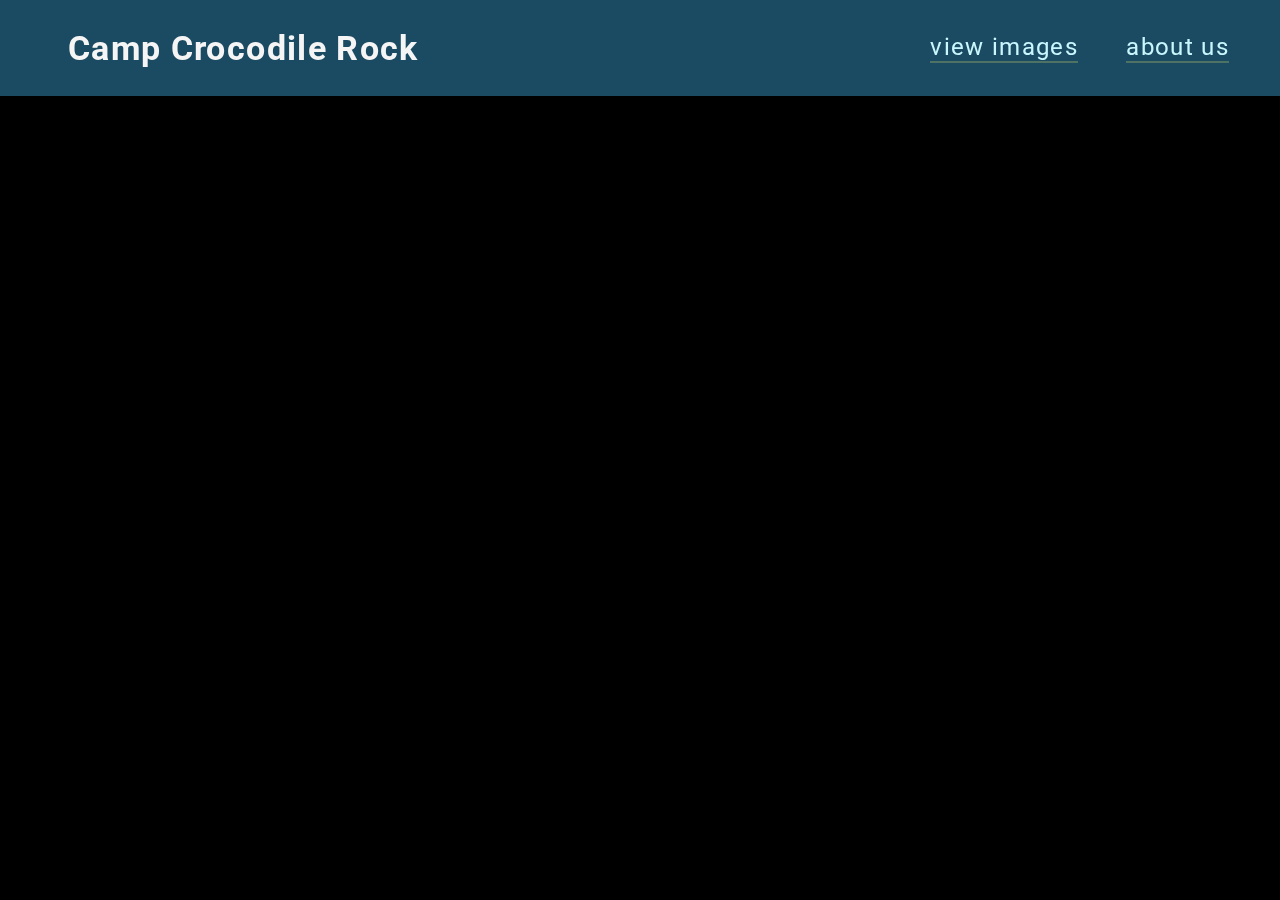
<file: index.html>
<!DOCTYPE html>
<html lang="en">
    <head>
        <meta charset="UTF-8" />
        <meta http-equiv="X-UA-Compatible" content="IE=edge" />
        <meta name="viewport" content="width=device-width, initial-scale=1.0" />
        <link rel="stylesheet" href="styles.css" />
        <link rel="preconnect" href="https://fonts.gstatic.com" />
        <link
            href="https://fonts.googleapis.com/css2?family=Roboto:wght@400;700&display=swap"
            rel="stylesheet"
        />
        <link rel="preconnect" href="https://fonts.gstatic.com" />

        <link
            href="https://fonts.googleapis.com/css2?family=Gochi+Hand&display=swap"
            rel="stylesheet"
        />
        <link
            rel="stylesheet"
            href="https://use.fontawesome.com/releases/v5.0.7/css/all.css"
        />

        <title>Crocodile rock</title>
    </head>
    <body>
        <!-- <header>
            <div class="header-wrap">
                <h1><span class="red">Camp</span> Crocodile Rock</h1>
                <ul class="index-header">
                    <li class="link-underline view-images">
                        <a href="pages/gallery.html">view images</a>
                    </li>
                    <li class="link-underline about">
                        <a class="home" href="pages/about.html">about us</a>
                    </li>
                    <li class="link-underline game">
                        <a class="home game" href="pages/game.html">game</a>
                    </li>
                </ul>
            </div>
        </header> -->
        <div class="container">
            <nav>
                <h1 class="nav__title">
                    <span class="red">Camp</span> Crocodile Rock
                </h1>
                <button class="hamburger" id="hamburger">
                    <i class="fas fa-bars"></i>
                </button>
                <ul class="nav__ul" id="nav__ul">
                    <li class="link-underline view-images">
                        <a class="yellow" href="pages/gallery.html"
                            >view images</a
                        >
                    </li>
                    <li class="link-underline about">
                        <a class="home" href="pages/about.html">about us</a>
                    </li>
                    <li class="link-underline game">
                        <a class="home game" href="pages/game.html">game</a>
                    </li>
                </ul>
            </nav>
        </div>

        <!-- SLIDE SHOW -->
        <section class="landing-page">
            <div id="darken"></div>
            <ul class="cb-slideshow">
                <!-- img 1 -->
                <li>
                    <span><img src="images/slideshow/croc.jpg" /></span>
                </li>

                <!-- img 2 -->
                <li>
                    <span
                        ><img src="images/slideshow/fishing-sunset.jpeg"
                    /></span>
                </li>

                <!-- img 3 -->
                <li>
                    <span><img src="images/slideshow/mountain.jpg" /></span>
                </li>

                <!-- img 4 -->
                <li>
                    <span
                        ><img
                            src="images/slideshow/ethan-pete-backyard-sunset.jpg"
                    /></span>
                </li>

                <!-- img 5-->
                <li>
                    <span
                        ><img src="images/slideshow/blueberries-closeup.jpg"
                    /></span>
                </li>

                <!-- img 6 -->
                <li>
                    <span><img src="images/slideshow/IMG_2221.JPG" /></span>
                </li>

                <!--<li>
                <span><img src="images/slideshow/settlersCatan.jpg"></span>
            </li> -->

                <!-- <li>
                <span><img src="images/slideshow/campsite.jpg"></span>
            </li> -->
            </ul>
        </section>
        <script src="navbar.js"></script>
    </body>
</html>
</file>
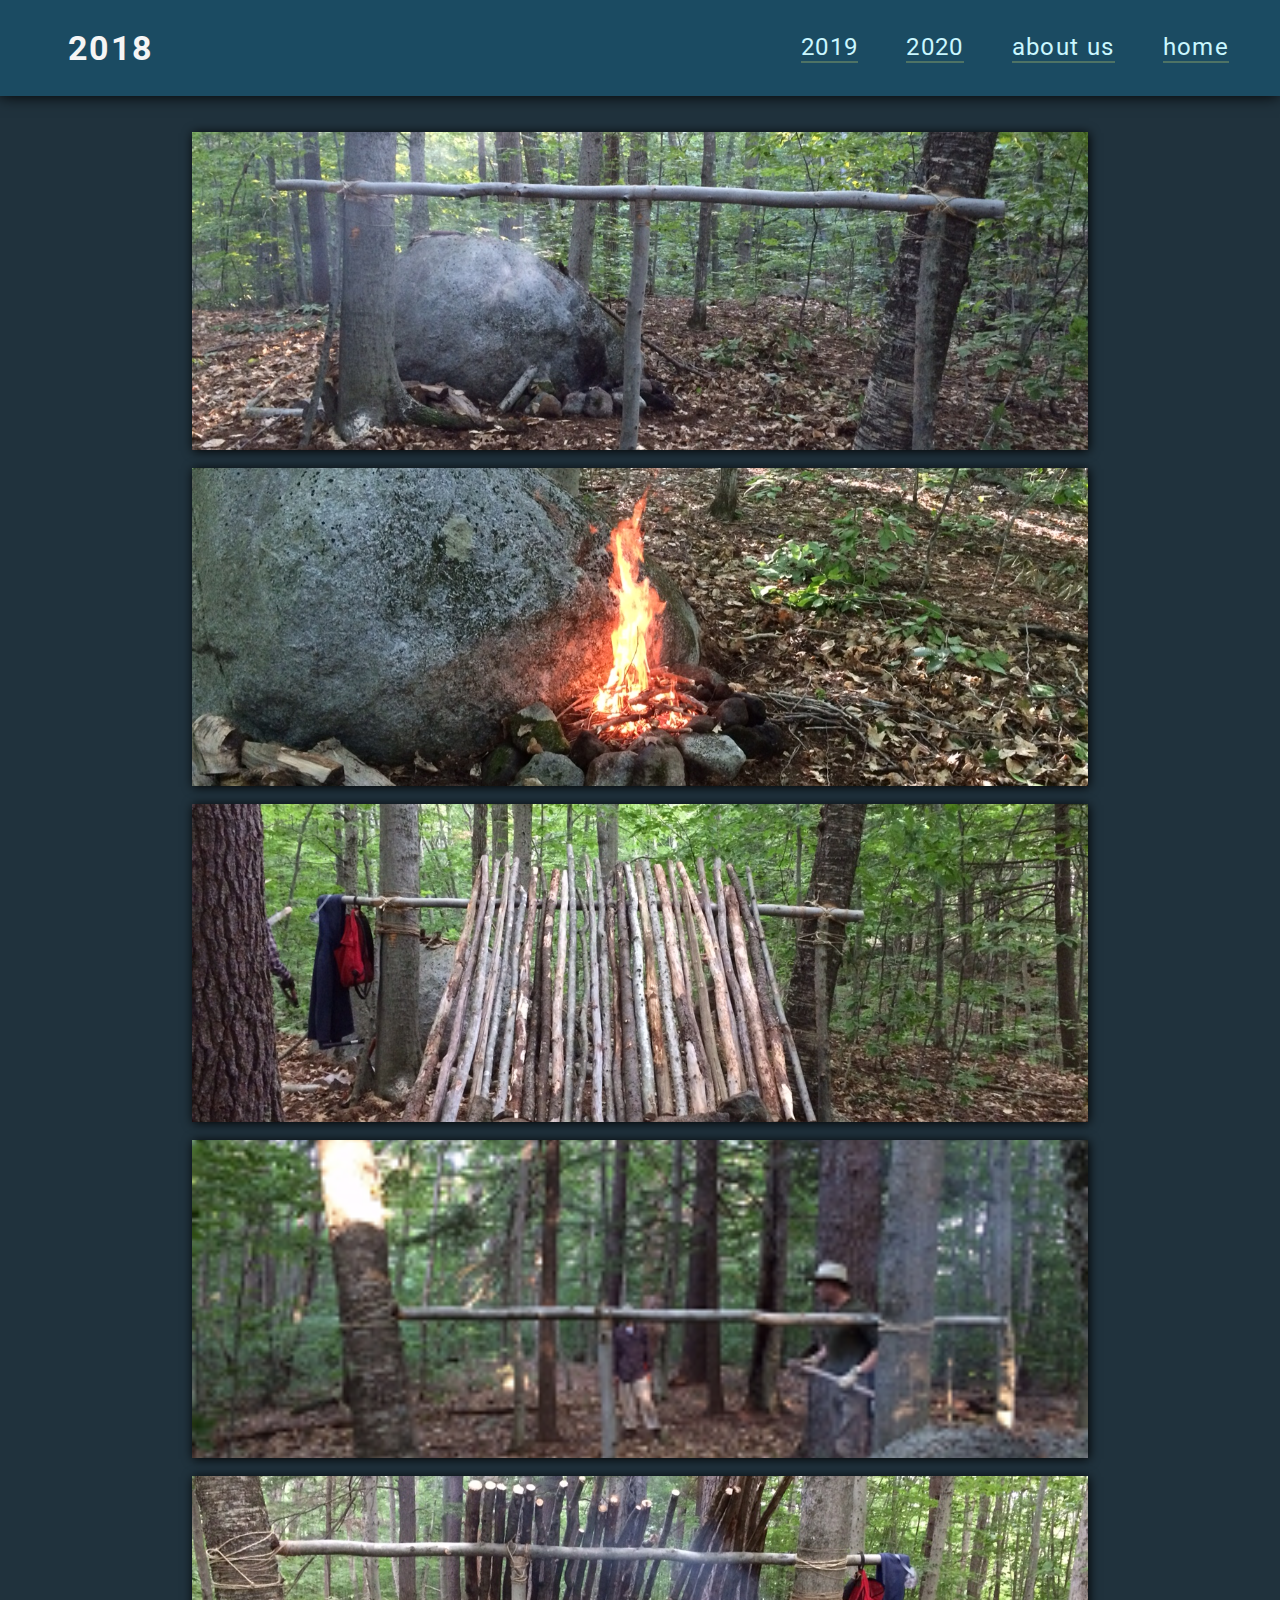
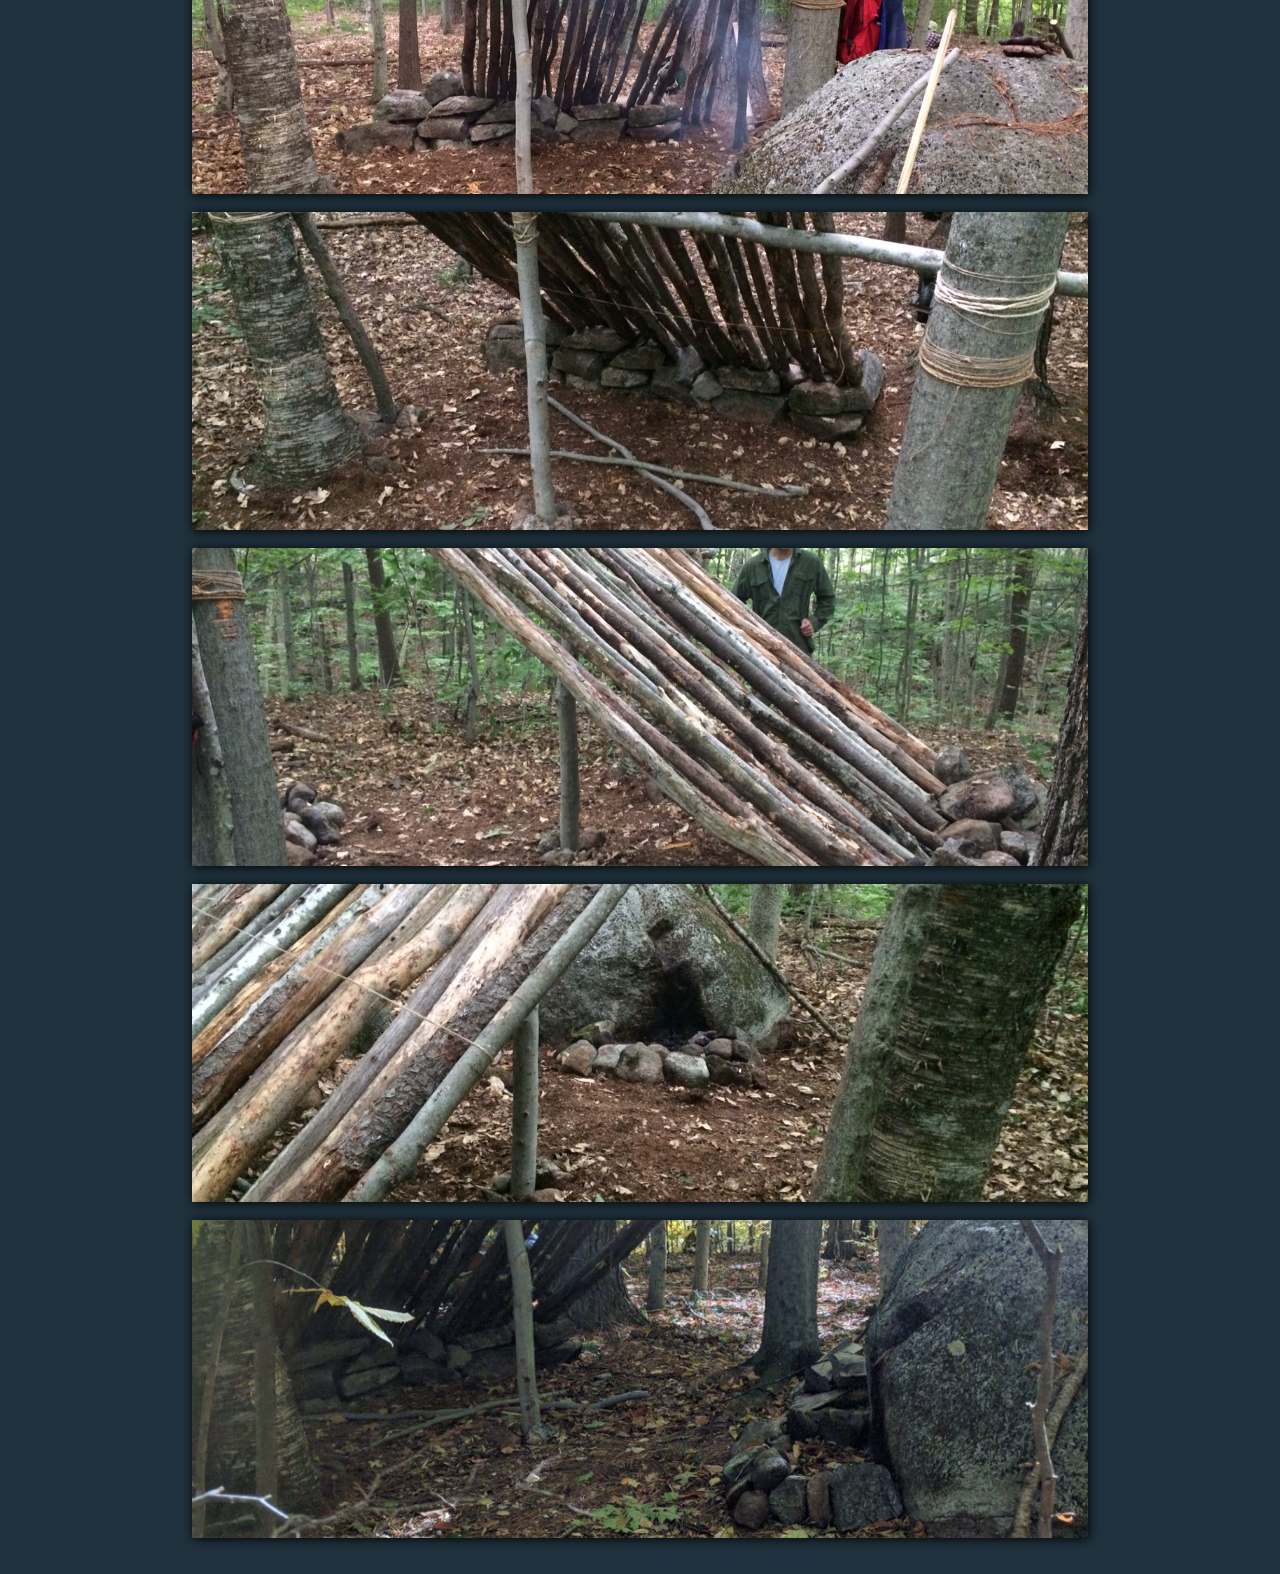
<file: pages/2018.html>
<!DOCTYPE html>
<html lang="en">
    <head>
        <meta charset="UTF-8" />
        <meta http-equiv="X-UA-Compatible" content="IE=edge" />
        <meta name="viewport" content="width=device-width, initial-scale=1.0" />
        <link rel="stylesheet" href="../styles.css" />
        <link
            href="https://fonts.googleapis.com/css2?family=Roboto:wght@400;700&display=swap"
            rel="stylesheet"
        />
        <link rel="preconnect" href="https://fonts.gstatic.com" />
        <link
            rel="stylesheet"
            href="https://use.fontawesome.com/releases/v5.0.7/css/all.css"
        />
        <link
            href="https://fonts.googleapis.com/css2?family=Gochi+Hand&display=swap"
            rel="stylesheet"
        />
        <title>2018</title>
    </head>

    <!-- <header>
        <div class="header-wrap">
            <h1 class="title-current-page">2018</h1>
            <ul>
                <li>
                    <a class="link-2019 link-underline" href="2019.html"
                        >2019</a
                    >
                </li>
                <li>
                    <a class="link-2020 link-underline" href="2020.html"
                        >2020</a
                    >
                </li>
                <li>
                    <a
                        class="link-home link-underline home"
                        href="../index.html"
                        >home</a
                    >
                </li>
            </ul>
        </div>
    </header> -->

    <body>
        <div class="container">
            <nav>
                <h1 class="nav__title yellow">2018</h1>
                <button class="hamburger" id="hamburger">
                    <i class="fas fa-bars"></i>
                </button>
                <ul class="nav__ul" id="nav__ul">
                    <li class="link-underline view-images">
                        <a class="yellow" href="2019.html"
                            >2019<span class="add-gallery"> gallery</span></a
                        >
                    </li>
                    <li class="link-underline about">
                        <a class="home" href="2020_gallery.html"
                            >2020<span class="add-gallery"> gallery</span></a
                        >
                    </li>
                    <li class="link-underline about">
                        <a class="yellow" href="about.html">about us</a>
                    </li>
                    <li class="link-underline">
                        <a class="red" href="../index.html">home</a>
                    </li>
                </ul>
            </nav>
        </div>

        <!-- *************** 
         PORTFOLIO ITEMS 
         *************** -->
        <div id="darken"></div>
        <div class="grid-container">
            <!-- item 1 -->

            <a href="#portfolio-item-1" class="grid-items big">
                <img class="img-2018" src="../images/2018/IMG_1.JPG" alt="" />
            </a>

            <!-- item 2 -->

            <a href="#portfolio-item-2" class="grid-items big">
                <img class="img-2018" src="../images/2018/IMG_2.JPG" alt="" />
            </a>

            <!-- item 5 -->

            <a href="#portfolio-item-5" class="grid-items big">
                <img class="img-2018" src="../images/2018/IMG_5.JPG" alt="" />
            </a>

            <!-- item 3 -->

            <a href="#portfolio-item-3" class="grid-items big">
                <img
                    class="img-2018"
                    src="../images/2018/thumb/thumb_3_2018.png"
                    alt=""
                />
            </a>

            <!-- item 4 -->

            <a href="#portfolio-item-4" class="grid-items big">
                <img class="img-2018" src="../images/2018/IMG_4.JPG" alt="" />
            </a>

            <!-- item 6 -->

            <a href="#portfolio-item-6" class="grid-items big">
                <img class="img-2018" src="../images/2018/IMG_6.JPG" alt="" />
            </a>

            <!-- item 7-->

            <a href="#portfolio-item-7" class="grid-items big">
                <img class="img-2018" src="../images/2018/IMG_7.JPG" alt="" />
            </a>

            <!-- item 8 -->

            <a href="#portfolio-item-8" class="grid-items big">
                <img class="img-2018" src="../images/2018/IMG_8.JPG" alt="" />
            </a>

            <!-- item 9 -->

            <a href="#portfolio-item-9" class="grid-items big">
                <img class="img-2018" src="../images/2018/IMG_9.JPG" alt="" />
            </a>
        </div>
        <!--portfolio wrapper ends-->

        <!-- *************** 
          LIGHT BOXES 
         *************** -->

        <div class="portfolio-lightboxes">
            <!-- lightbox 1 -->
            <div class="portfolio-lightbox" id="portfolio-item-1">
                <div class="portfolio-lightbox__content img-enlarger">
                    <a href="#!" class="close"></a>
                    <img src="../images/2018/IMG_1.JPG" alt="" />
                </div>
            </div>

            <!-- lightbox 2 -->
            <div class="portfolio-lightbox" id="portfolio-item-2">
                <div class="portfolio-lightbox__content img-enlarger">
                    <a href="#!" class="close"></a>
                    <img src="../images/2018/IMG_2.JPG" alt="" />
                </div>
            </div>

            <!-- lightbox 3 -->
            <div class="portfolio-lightbox" id="portfolio-item-3">
                <div class="portfolio-lightbox__content img-enlarger">
                    <a href="#!" class="close"></a>
                    <img src="../images/2018/IMG_3.JPG" alt="" />
                </div>
            </div>

            <!-- lightbox 4 -->
            <div class="portfolio-lightbox" id="portfolio-item-4">
                <div class="portfolio-lightbox__content img-enlarger">
                    <a href="#!" class="close"></a>
                    <img src="../images/2018/IMG_4.JPG" alt="" />
                </div>
            </div>

            <!-- lightbox 5-->
            <div class="portfolio-lightbox" id="portfolio-item-5">
                <div class="portfolio-lightbox__content img-enlarger">
                    <a href="#!" class="close"></a>
                    <img src="../images/2018/IMG_5.JPG" alt="" />
                </div>
            </div>

            <!-- lightbox 6 -->
            <div class="portfolio-lightbox" id="portfolio-item-6">
                <div class="portfolio-lightbox__content img-enlarger">
                    <a href="#!" class="close"></a>
                    <img src="../images/2018/IMG_6.JPG" alt="" />
                </div>
            </div>

            <!-- lightbox 7 -->
            <div class="portfolio-lightbox" id="portfolio-item-7">
                <div class="portfolio-lightbox__content img-enlarger">
                    <a href="#!" class="close"></a>
                    <img src="../images/2018/IMG_7.JPG" alt="" />
                </div>
            </div>

            <!-- lightbox 8 -->
            <div class="portfolio-lightbox" id="portfolio-item-8">
                <div class="portfolio-lightbox__content img-enlarger">
                    <a href="#!" class="close"></a>
                    <img src="../images/2018/IMG_8.JPG" alt="" />
                </div>
            </div>

            <!-- lightbox 9 -->
            <div class="portfolio-lightbox" id="portfolio-item-9">
                <div class="portfolio-lightbox__content img-shrinker">
                    <a href="#!" class="close"></a>
                    <img src="../images/2018/IMG_9.JPG" alt="" />
                </div>
            </div>
        </div>
        <!-- LIGHTBOX wrapper ends-->
        <script src="../navbar.js"></script>
    </body>
</html>
</file>
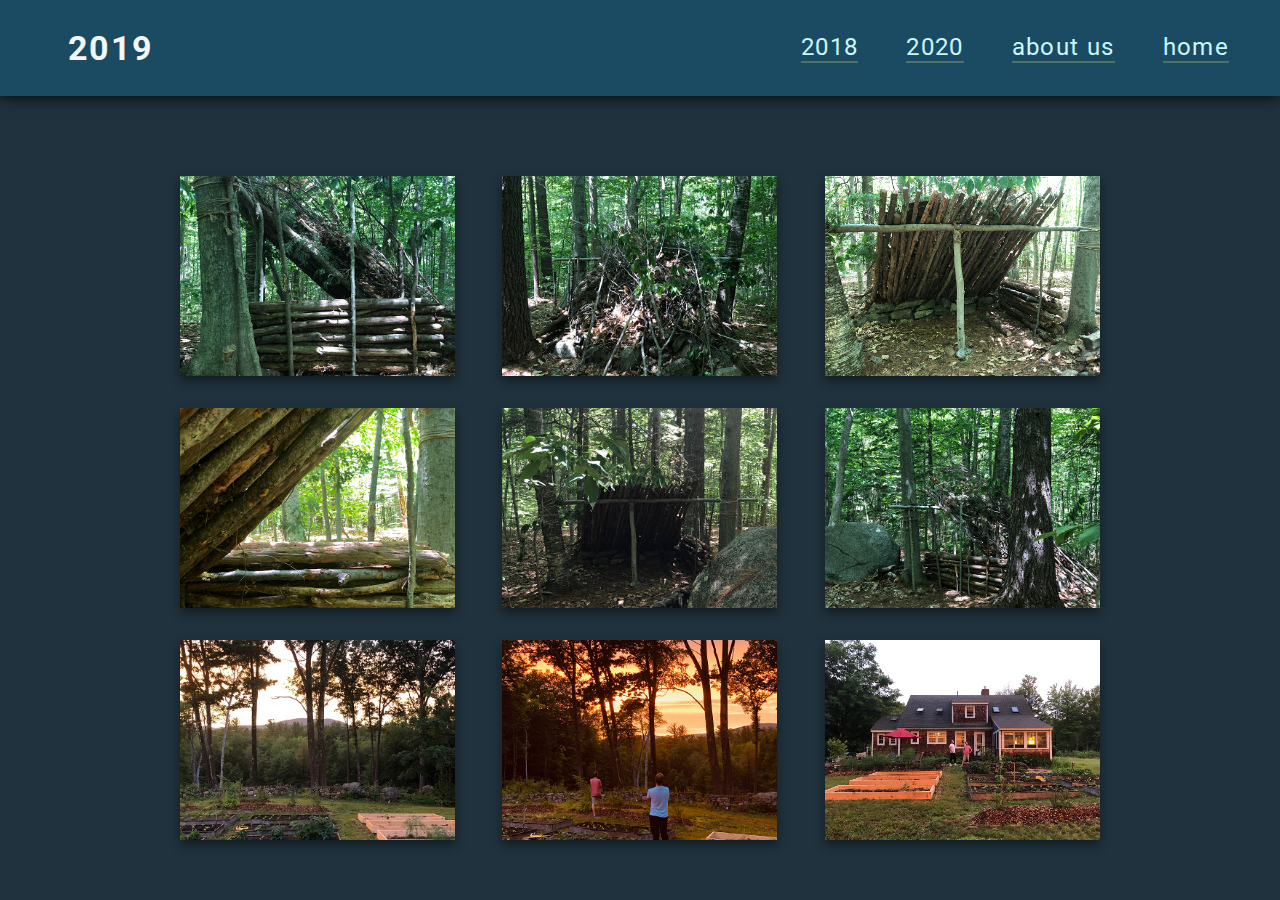
<file: pages/2019.html>
<!DOCTYPE html>
<html lang="en">
    <head>
        <meta charset="UTF-8" />
        <meta http-equiv="X-UA-Compatible" content="IE=edge" />
        <meta name="viewport" content="width=device-width, initial-scale=1.0" />
        <link rel="stylesheet" href="../styles.css" />
        <link
            href="https://fonts.googleapis.com/css2?family=Roboto:wght@400;700&display=swap"
            rel="stylesheet"
        />
        <link rel="preconnect" href="https://fonts.gstatic.com" />
        <link
            rel="stylesheet"
            href="https://use.fontawesome.com/releases/v5.0.7/css/all.css"
        />
        <link
            href="https://fonts.googleapis.com/css2?family=Gochi+Hand&dis
    play=swap"
            rel="stylesheet"
        />
        <title>Document</title>
    </head>
    <body>
        <!-- <header>
            <div class="header-wrap">
                <h1 class="title-current-page">2019</h1>
                <ul>
                    <li>
                        <a class="link-2018 link-underline" href="2018.html"
                            >2018</a
                        >
                    </li>
                    <li>
                        <a class="link-2020 link-underline" href="2020.html"
                            >2020</a
                        >
                    </li>
                    <li>
                        <a
                            class="link-home link-underline home"
                            href="../index.html"
                            >home</a
                        >
                    </li>
                </ul>
            </div>
        </header> -->

        <div class="container">
            <nav>
                <h1 class="nav__title yellow">2019</h1>
                <button class="hamburger" id="hamburger">
                    <i class="fas fa-bars"></i>
                </button>
                <ul class="nav__ul" id="nav__ul">
                    <li class="link-underline view-images">
                        <a class="yellow" href="2018.html"
                            >2018<span class="add-gallery"> gallery</span></a
                        >
                    </li>
                    <li class="link-underline about">
                        <a class="home" href="2020_gallery.html"
                            >2020<span class="add-gallery"> gallery</span></a
                        >
                    </li>
                    <li class="link-underline about">
                        <a class="yellow" href="about.html">about us</a>
                    </li>
                    <li class="link-underline">
                        <a class="red" href="../index.html">home</a>
                    </li>
                </ul>
            </nav>
        </div>

        <!-- *************** 
         PORTFOLIO ITEMS 
         *************** -->
        <div id="darken"></div>
        <div class="portfolio">
            <!-- item 1 -->
            <a href="#portfolio-item-1" class="button">
                <div class="portfolio__item">
                    <img
                        class="img-2019"
                        src="../images/2019/thumbnails/thumb1.png"
                        alt=""
                    />
                    <div class="middle">
                        <div class="text">click to enlarge</div>
                    </div>
                </div>
            </a>

            <!-- item 2 -->
            <a href="#portfolio-item-2" class="button">
                <div class="portfolio__item">
                    <img
                        class="img-2019"
                        src="../images/2019/thumbnails/thumb2.png"
                        alt=""
                    />
                    <div class="middle">
                        <div class="text">click to enlarge</div>
                    </div>
                </div>
            </a>

            <!-- item 3 -->

            <a href="#portfolio-item-3" class="button">
                <div class="portfolio__item">
                    <img
                        class="img-2019"
                        src="../images/2019/thumbnails/thumb3.png"
                        alt=""
                    />
                    <div class="middle">
                        <div class="text">click to enlarge</div>
                    </div>
                </div>
            </a>

            <!-- item 4 -->
            <a href="#portfolio-item-4" class="button">
                <div class="portfolio__item">
                    <img
                        class="img-2019"
                        src="../images/2019/thumbnails/thumb4.png"
                        alt=""
                    />
                    <div class="middle">
                        <div class="text">click to enlarge</div>
                    </div>
                </div>
            </a>

            <!-- item 5 -->
            <a href="#portfolio-item-5" class="button">
                <div class="portfolio__item">
                    <img
                        class="img-2019"
                        src="../images/2019/thumbnails/thumb5.png"
                        alt=""
                    />
                    <div class="middle">
                        <div class="text">click to enlarge</div>
                    </div>
                </div>
            </a>

            <!-- item 6 -->
            <a href="#portfolio-item-6" class="button">
                <div class="portfolio__item">
                    <img
                        class="img-2019"
                        src="../images/2019/thumbnails/thumb6.png"
                        alt=""
                    />
                    <div class="middle">
                        <div class="text">click to enlarge</div>
                    </div>
                </div>
            </a>

            <!-- item 7 -->
            <a href="#portfolio-item-7" class="button">
                <div class="portfolio__item">
                    <img
                        class="img-2019"
                        src="../images/2019/thumbnails/thumb_2_2019.jpg"
                        alt=""
                    />
                    <div class="middle">
                        <div class="text">click to enlarge</div>
                    </div>
                </div>
            </a>

            <!-- item 8 -->
            <a href="#portfolio-item-8" class="button">
                <div class="portfolio__item">
                    <img
                        class="img-2019"
                        src="../images/2019/thumbnails/thumb_3_2019.png"
                        alt=""
                    />
                    <div class="middle">
                        <div class="text">click to enlarge</div>
                    </div>
                </div>
            </a>

            <!-- item 9 -->
            <a href="#portfolio-item-9" class="button">
                <div class="portfolio__item">
                    <img
                        class="img-2019"
                        src="../images/2019/thumbnails/thumb_5_2019.jpg"
                        alt=""
                    />
                    <div class="middle">
                        <div class="text">click to enlarge</div>
                    </div>
                </div>
            </a>
        </div>
        <!--item wrapper ends-->

        <!-- **************
          LIGHTBOXES
         ************* -->

        <div class="portfolio-lightboxes">
            <!-- lightbox 1 -->
            <div class="portfolio-lightbox" id="portfolio-item-1">
                <div class="portfolio-lightbox__content img-shrinker">
                    <a href="#!" class="close"></a>
                    <img src="../images/2019/IMG_2230.jpg" alt="" />
                </div>
            </div>

            <!-- lightbox 2 -->
            <div class="portfolio-lightbox" id="portfolio-item-2">
                <div class="portfolio-lightbox__content img-shrinker">
                    <a href="#!" class="close"></a>
                    <img src="../images/2019/IMG_2231.jpg" alt="" />
                </div>
            </div>

            <!-- lightbox 3 -->
            <div class="portfolio-lightbox" id="portfolio-item-3">
                <div class="portfolio-lightbox__content img-enlarger">
                    <a href="#!" class="close"></a>
                    <img src="../images/2019/IMG_2233.jpg" alt="" />
                </div>
            </div>

            <!-- lightbox 4 -->
            <div class="portfolio-lightbox" id="portfolio-item-4">
                <div class="portfolio-lightbox__content img-shrinker">
                    <a href="#!" class="close"></a>
                    <img src="../images/2019/IMG_2234.jpg" alt="" />
                </div>
            </div>

            <!-- lightbox 5-->
            <div class="portfolio-lightbox" id="portfolio-item-5">
                <div class="portfolio-lightbox__content img-shrinker">
                    <a href="#!" class="close"></a>
                    <img src="../images/2019/IMG_2235.jpg" alt="" />
                </div>
            </div>

            <!-- lightbox 6 -->
            <div class="portfolio-lightbox" id="portfolio-item-6">
                <div class="portfolio-lightbox__content img-shrinker">
                    <a href="#!" class="close"></a>
                    <img src="../images/2019/IMG_2237.jpg" alt="" />
                </div>
            </div>

            <!-- lightbox 7 -->
            <div class="portfolio-lightbox" id="portfolio-item-7">
                <div class="portfolio-lightbox__content img-shrinker">
                    <a href="#!" class="close"></a>
                    <img src="../images/2019/IMG_2.jpg" alt="" />
                </div>
            </div>

            <!-- lightbox 8-->
            <div class="portfolio-lightbox" id="portfolio-item-8">
                <div class="portfolio-lightbox__content img-shrinker">
                    <a href="#!" class="close"></a>
                    <img src="../images/2019/IMG_3.jpg" alt="" />
                </div>
            </div>

            <!-- lightbox 9-->
            <div class="portfolio-lightbox" id="portfolio-item-9">
                <div class="portfolio-lightbox__content img-enlarger">
                    <a href="#!" class="close"></a>
                    <img src="../images/2019/IMG_5.jpg" alt="" />
                </div>
            </div>
        </div>
        <!--lightbox wrapper ends-->
        <script src="../navbar.js"></script>
    </body>
</html>
</file>
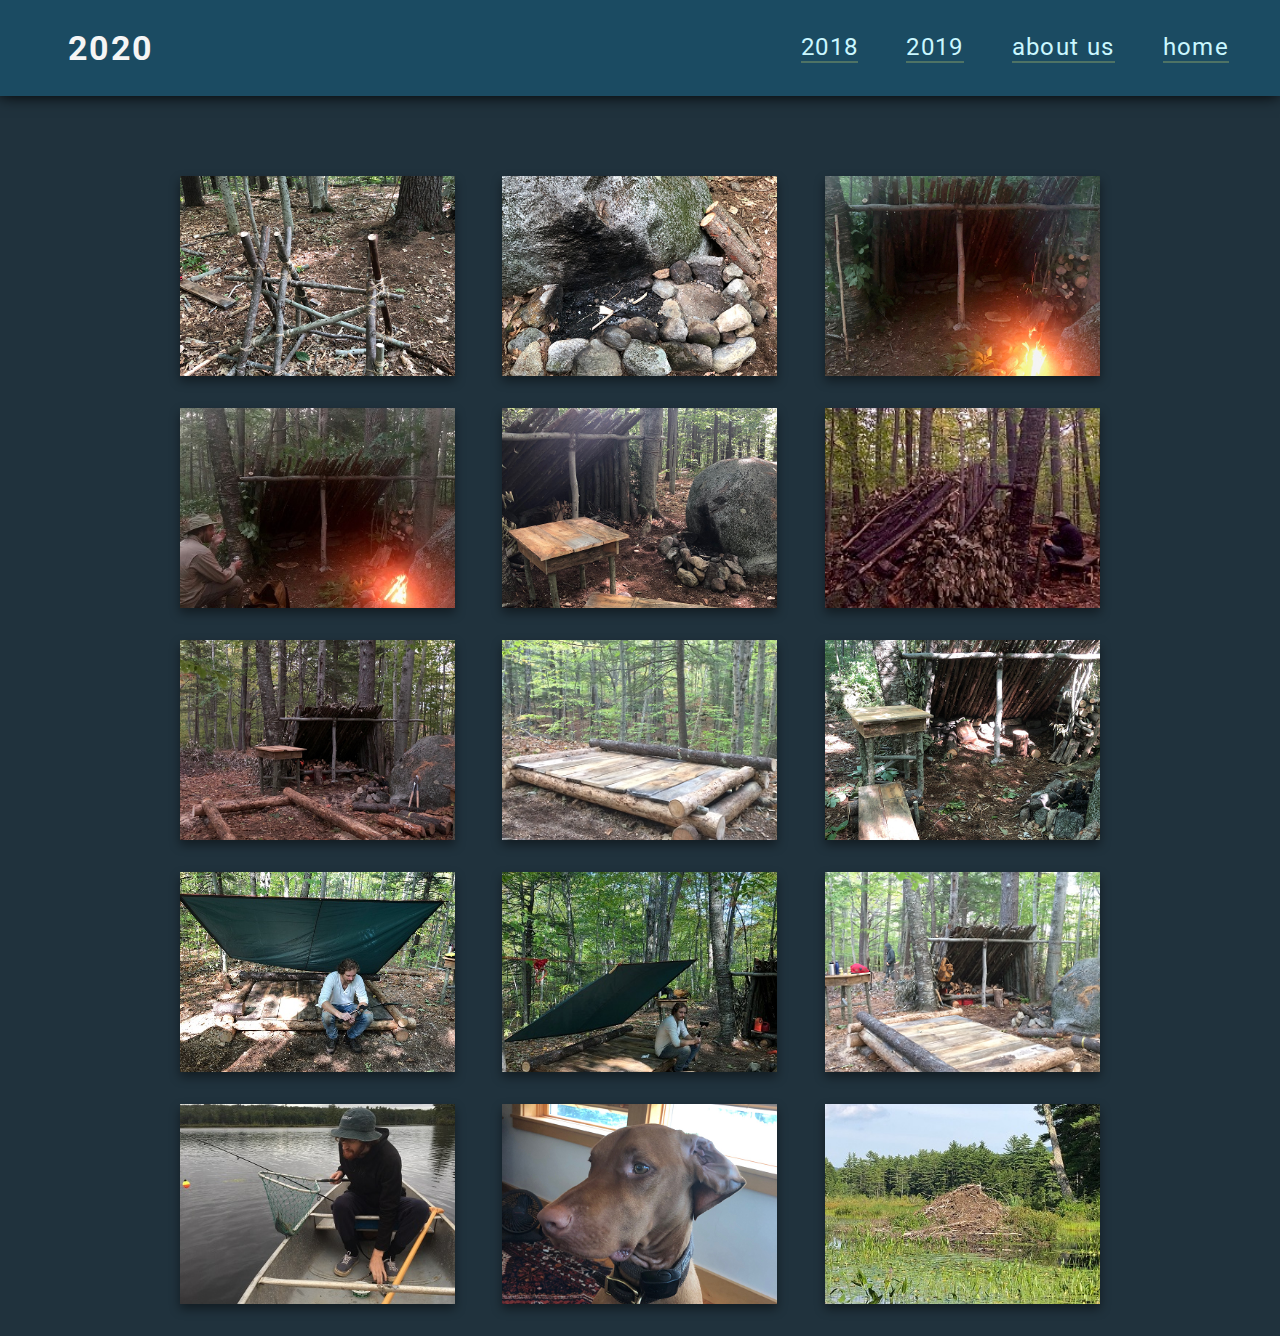
<file: pages/2020.html>
<!DOCTYPE html>
<html lang="en">
    <head>
        <meta charset="UTF-8" />
        <meta http-equiv="X-UA-Compatible" content="IE=edge" />
        <meta name="viewport" content="width=device-width, initial-scale=1.0" />
        <link rel="stylesheet" href="../styles.css" />
        <link
            href="https://fonts.googleapis.com/css2?family=Roboto:wght@400;700&display=swap"
            rel="stylesheet"
        />
        <link rel="preconnect" href="https://fonts.gstatic.com" />
        <link
            rel="stylesheet"
            href="https://use.fontawesome.com/releases/v5.0.7/css/all.css"
        />
        <link
            href="https://fonts.googleapis.com/css2?family=Gochi+Hand&display=swap"
            rel="stylesheet"
        />
        <title>Document</title>
    </head>
    <body>
        <!-- <header>
            <div class="header-wrap">
                <h1 class="title-current-page">2020</h1>
                <ul>
                    <li>
                        <a class="link-2019 link-underline" href="2018.html"
                            >2018</a
                        >
                    </li>
                    <li>
                        <a class="link-2020 link-underline" href="2019.html"
                            >2019</a
                        >
                    </li>
                    <li>
                        <a
                            class="link-home link-underline home"
                            href="../index.html"
                            >home</a
                        >
                    </li>
                </ul>
            </div>
        </header> -->

        <div class="container">
            <nav>
                <h1 class="nav__title yellow">2020</h1>
                <button class="hamburger" id="hamburger">
                    <i class="fas fa-bars"></i>
                </button>
                <ul class="nav__ul" id="nav__ul">
                    <li class="link-underline view-images">
                        <a class="yellow" href="2018.html"
                            >2018<span class="add-gallery"> gallery</span></a
                        >
                    </li>
                    <li class="link-underline about">
                        <a class="home" href="2019.html"
                            >2019<span class="add-gallery"> gallery</span></a
                        >
                    </li>
                    <li class="link-underline about">
                        <a class="yellow" href="about.html">about us</a>
                    </li>
                    <li class="link-underline">
                        <a class="red" href="../index.html">home</a>
                    </li>
                </ul>
            </nav>
        </div>

        <!-- *************** 
         PORTFOLIO ITEMS 
         *************** -->

        <div id="darken"></div>
        <div class="portfolio">
            <!-- item 1 -->
            <a href="#portfolio-item-1" class="button">
                <div class="portfolio__item">
                    <img
                        class="img-2020"
                        src="../images/2020/thumb/thumb_5_2020.png"
                        alt=""
                    />
                    <div class="middle">
                        <div class="text">click to enlarge</div>
                    </div>
                </div>
            </a>

            <!-- item 2 -->
            <a href="#portfolio-item-2" class="button">
                <div class="portfolio__item">
                    <img
                        class="img-2020"
                        src="../images/2020/thumb/thumb_2_2020.png"
                        alt=""
                    />
                    <div class="middle">
                        <div class="text">click to enlarge</div>
                    </div>
                </div>
            </a>

            <!-- item 3 -->

            <a href="#portfolio-item-3" class="button">
                <div class="portfolio__item">
                    <img
                        class="img-2020"
                        src="../images/2020/thumb/thumb_3_2020.png"
                        alt=""
                    />
                    <div class="middle">
                        <div class="text">click to enlarge</div>
                    </div>
                </div>
            </a>

            <!-- item 4 -->
            <a href="#portfolio-item-4" class="button">
                <div class="portfolio__item">
                    <img
                        class="img-2020"
                        src="../images/2020/thumb/thumb_12.jpg"
                        alt=""
                    />
                    <div class="middle">
                        <div class="text">click to enlarge</div>
                    </div>
                </div>
            </a>

            <!-- item 5 -->
            <a href="#portfolio-item-5" class="button">
                <div class="portfolio__item">
                    <img
                        class="img-2020"
                        src="../images/2020/thumb/thumb_6_2020.png"
                        alt=""
                    />
                    <div class="middle">
                        <div class="text">click to enlarge</div>
                    </div>
                </div>
            </a>

            <!-- item 14 -->
            <a href="#portfolio-item-14" class="button">
                <div class="portfolio__item">
                    <img
                        class="img-2020"
                        src="../images/2020/thumb/thumb_8_2020.png"
                        alt=""
                    />
                    <div class="middle">
                        <div class="text">click to enlarge</div>
                    </div>
                </div>
            </a>

            <!-- item 6 -->
            <a href="#portfolio-item-6" class="button">
                <div class="portfolio__item">
                    <img
                        class="img-2020"
                        src="../images/2020/thumb/thumb_7_2020.png"
                        alt=""
                    />
                    <div class="middle">
                        <div class="text">click to enlarge</div>
                    </div>
                </div>
            </a>

            <!-- item 7-->
            <a href="#portfolio-item-7" class="button">
                <div class="portfolio__item">
                    <img
                        class="img-2020"
                        src="../images/2020/thumb/thumb_1.png"
                        alt=""
                    />
                    <div class="middle">
                        <div class="text">click to enlarge</div>
                    </div>
                </div>
            </a>

            <!-- item 8 -->
            <a href="#portfolio-item-8" class="button">
                <div class="portfolio__item">
                    <img
                        class="img-2020"
                        src="../images/2020/thumb/thumb_4_2020.png"
                        alt=""
                    />
                    <div class="middle">
                        <div class="text">click to enlarge</div>
                    </div>
                </div>
            </a>

            <!-- item 9 -->
            <a href="#portfolio-item-9" class="button">
                <div class="portfolio__item">
                    <img
                        class="img-2020"
                        src="../images/2020/thumb/thumb_8_2020.jpg"
                        alt=""
                    />
                    <div class="middle">
                        <div class="text">click to enlarge</div>
                    </div>
                </div>
            </a>

            <!-- item 10 -->
            <a href="#portfolio-item-10" class="button">
                <div class="portfolio__item">
                    <img
                        class="img-2020"
                        src="../images/2020/thumb/thumb_11.jpg"
                        alt=""
                    />
                    <div class="middle">
                        <div class="text">click to enlarge</div>
                    </div>
                </div>
            </a>

            <!-- item 11 -->
            <a href="#portfolio-item-11" class="button">
                <div class="portfolio__item">
                    <img
                        class="img-2020"
                        src="../images/2020/thumb/thumb_9_2020.png"
                        alt=""
                    />
                    <div class="middle">
                        <div class="text">click to enlarge</div>
                    </div>
                </div>
            </a>

            <!-- item 12 -->
            <a href="#portfolio-item-12" class="button">
                <div class="portfolio__item">
                    <img
                        class="img-2020"
                        src="../images/2020/thumb/thumb_1_2020.jpg"
                        alt=""
                    />
                    <div class="middle">
                        <div class="text">click to enlarge</div>
                    </div>
                </div>
            </a>

            <!-- item 13 -->
            <a href="#portfolio-item-13" class="button">
                <div class="portfolio__item">
                    <img
                        class="img-2020"
                        src="../images/2020/thumb/thumb_gordy.png"
                        alt=""
                    />
                    <div class="middle">
                        <div class="text">click to enlarge</div>
                    </div>
                </div>
            </a>

            <!-- item 15 -->
            <a href="#portfolio-item-15" class="button">
                <div class="portfolio__item">
                    <img
                        class="img-2020"
                        src="../images/2020/thumb/thumb_4_2020.jpg"
                        alt=""
                    />
                    <div class="middle">
                        <div class="text">click to enlarge</div>
                    </div>
                </div>
            </a>
        </div>
        <!--portfolio wrapper ends-->

        <!-- *************** 
           LIGHT BOXES 
         *************** -->

        <div class="portfolio-lightboxes">
            <!-- lightbox 1 -->
            <div class="portfolio-lightbox" id="portfolio-item-1">
                <div class="portfolio-lightbox__content img-shrinker">
                    <a href="#!" class="close"></a>
                    <img src="../images/2020/IMG_5.jpg" alt="" />
                </div>
            </div>

            <!-- lightbox 2 -->
            <div class="portfolio-lightbox" id="portfolio-item-2">
                <div class="portfolio-lightbox__content img-shrinker">
                    <a href="#!" class="close"></a>
                    <img src="../images/2020/IMG_2.jpg" alt="" />
                </div>
            </div>

            <!-- lightbox 3 -->
            <div class="portfolio-lightbox" id="portfolio-item-3">
                <div class="portfolio-lightbox__content img-shrinker">
                    <a href="#!" class="close"></a>
                    <img src="../images/2020/IMG_3.jpg" alt="" />
                </div>
            </div>

            <!-- lightbox 4 -->
            <div class="portfolio-lightbox" id="portfolio-item-4">
                <div class="portfolio-lightbox__content img-shrinker">
                    <a href="#!" class="close"></a>
                    <img src="../images/2020/IMG_12.jpg" alt="" />
                </div>
            </div>

            <!-- lightbox 5-->
            <div class="portfolio-lightbox" id="portfolio-item-5">
                <div class="portfolio-lightbox__content img-shrinker">
                    <a href="#!" class="close"></a>
                    <img src="../images/2020/IMG_6.jpg" alt="" />
                </div>
            </div>

            <!-- lightbox 6 -->
            <div class="portfolio-lightbox" id="portfolio-item-6">
                <div class="portfolio-lightbox__content img-shrinker">
                    <a href="#!" class="close"></a>
                    <img src="../images/2020/IMG_7.jpg" alt="" />
                </div>
            </div>

            <!-- lightbox 7 -->
            <div class="portfolio-lightbox" id="portfolio-item-7">
                <div class="portfolio-lightbox__content img-shrinker">
                    <a href="#!" class="close"></a>
                    <img src="../images/2020/IMG_1.png" alt="" />
                </div>
            </div>

            <!-- lightbox 8 -->
            <div class="portfolio-lightbox" id="portfolio-item-8">
                <div class="portfolio-lightbox__content img-shrinker">
                    <a href="#!" class="close"></a>
                    <img src="../images/2020/IMG_4.jpg" alt="" />
                </div>
            </div>

            <!-- lightbox 9 -->
            <div class="portfolio-lightbox" id="portfolio-item-9">
                <div class="portfolio-lightbox__content img-enlarger">
                    <a href="#!" class="close"></a>
                    <img src="../images/2020/IMG_8.jpg" alt="" />
                </div>
            </div>

            <!-- lightbox 10 -->
            <div class="portfolio-lightbox" id="portfolio-item-10">
                <div class="portfolio-lightbox__content img-shrinker">
                    <a href="#!" class="close"></a>
                    <img src="../images/2020/IMG_11.jpg" alt="" />
                </div>
            </div>

            <!-- lightbox 11 -->
            <div class="portfolio-lightbox" id="portfolio-item-11">
                <div class="portfolio-lightbox__content img-shrinker">
                    <a href="#!" class="close"></a>
                    <img src="../images/2020/IMG_9.png" alt="" />
                </div>
            </div>

            <!-- lightbox 12 -->
            <div class="portfolio-lightbox" id="portfolio-item-12">
                <div class="portfolio-lightbox__content img-shrinker">
                    <a href="#!" class="close"></a>
                    <img src="../images/2020/IMG_1_2020.JPG" alt="" />
                </div>
            </div>

            <!-- lightbox 13 -->
            <div class="portfolio-lightbox" id="portfolio-item-13">
                <div class="portfolio-lightbox__content img-shrinker">
                    <a href="#!" class="close"></a>
                    <img src="../images/2020/gordy.jpg" alt="" />
                </div>
            </div>

            <!-- lightbox 14 -->
            <div class="portfolio-lightbox" id="portfolio-item-14">
                <div class="portfolio-lightbox__content img-shrinker">
                    <a href="#!" class="close"></a>
                    <img src="../images/2020/IMG_8_2020.jpg" alt="" />
                </div>
            </div>

            <!-- lightbox 15 -->
            <div class="portfolio-lightbox" id="portfolio-item-15">
                <div class="portfolio-lightbox__content img-shrinker">
                    <a href="#!" class="close"></a>
                    <img src="../images/2020/IMG_4_2020.jpg" alt="" />
                </div>
            </div>
        </div>
        <script src="../navbar.js"></script>
    </body>
</html>
</file>
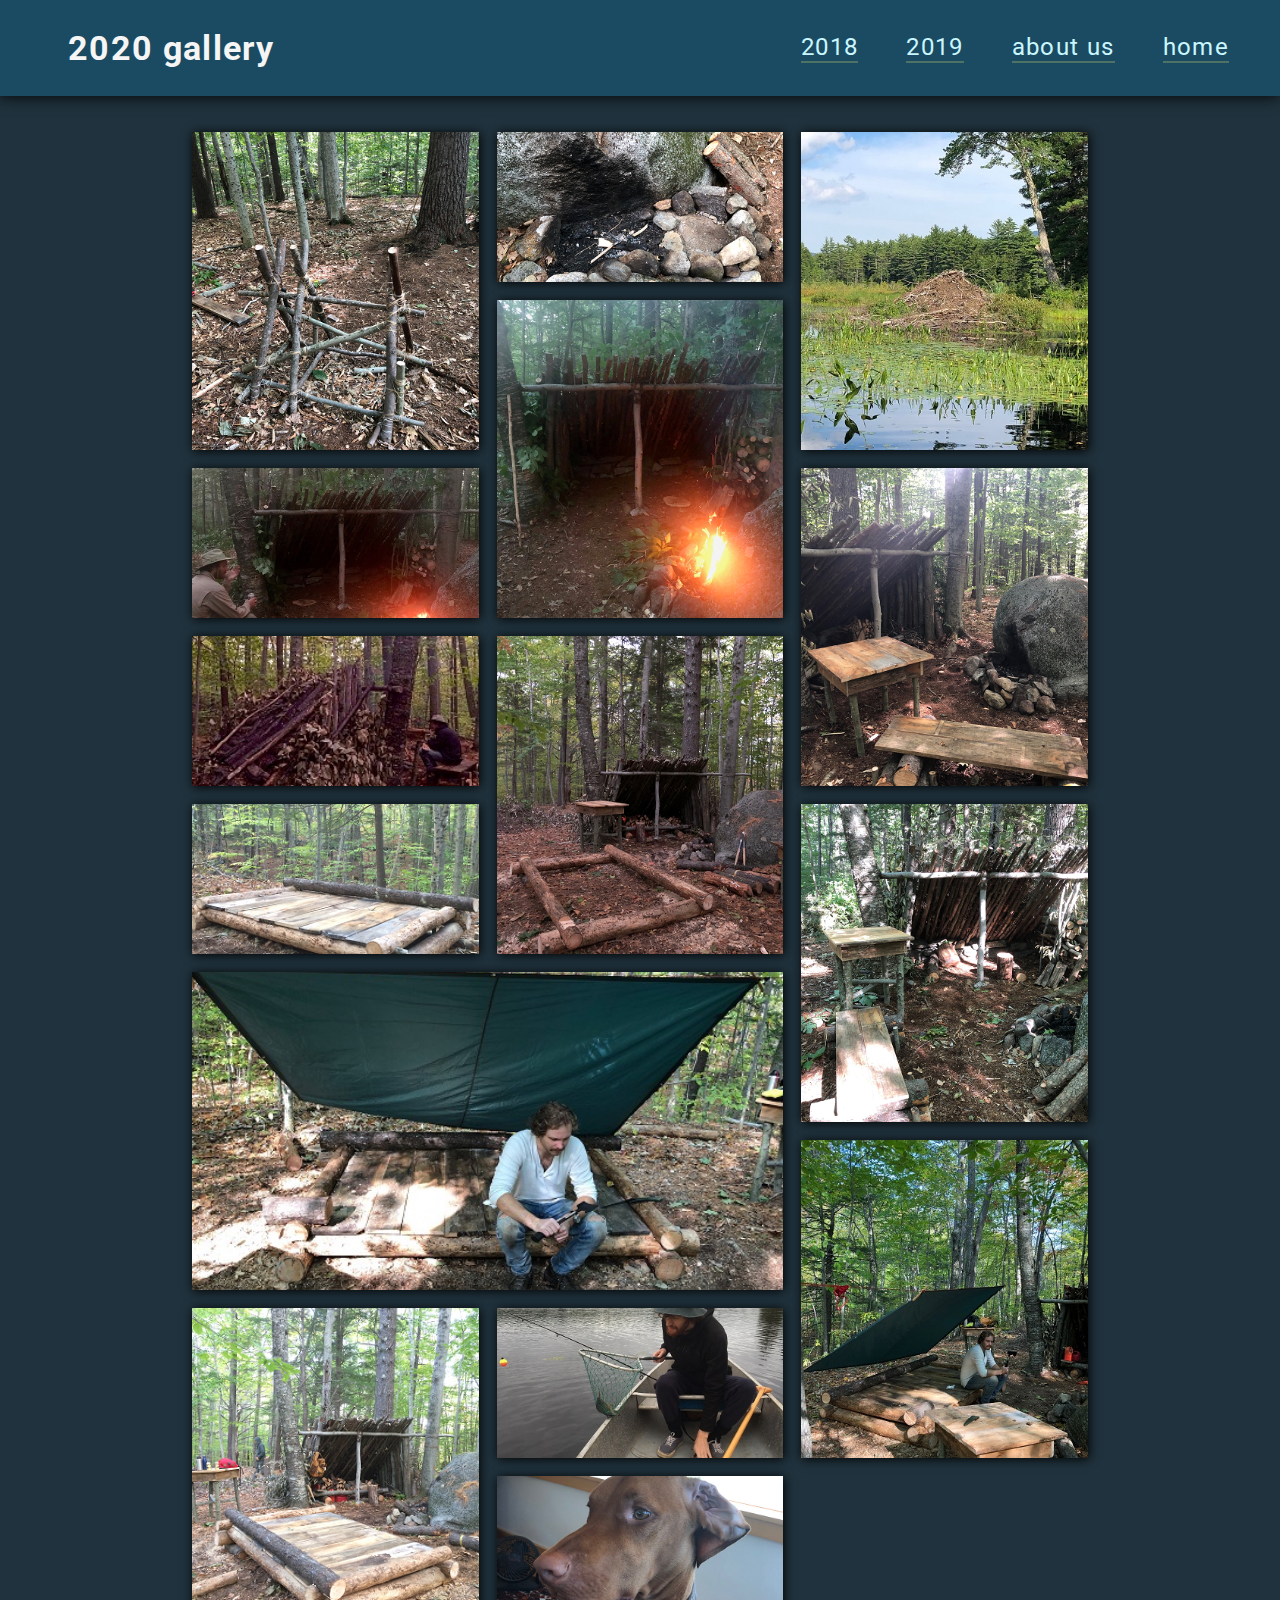
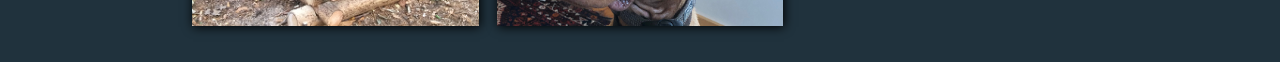
<file: pages/2020_gallery.html>
<!DOCTYPE html>
<html lang="en">
    <head>
        <meta charset="UTF-8" />
        <meta http-equiv="X-UA-Compatible" content="IE=edge" />
        <meta name="viewport" content="width=device-width, initial-scale=1.0" />
        <link rel="stylesheet" href="../styles.css" />
        <link
            href="https://fonts.googleapis.com/css2?family=Roboto:wght@400;700&display=swap"
            rel="stylesheet"
        />
        <link rel="preconnect" href="https://fonts.gstatic.com" />
        <link
            rel="stylesheet"
            href="https://use.fontawesome.com/releases/v5.0.7/css/all.css"
        />
        <link
            href="https://fonts.googleapis.com/css2?family=Gochi+Hand&display=swap"
            rel="stylesheet"
        />
        <title>2020 gallery</title>
    </head>
    <body>
        <div class="container">
            <nav>
                <h1 class="nav__title yellow">2020 gallery</h1>
                <button class="hamburger" id="hamburger">
                    <i class="fas fa-bars"></i>
                </button>
                <ul class="nav__ul" id="nav__ul">
                    <li class="link-underline view-images">
                        <a class="yellow" href="2018.html"
                            >2018<span class="add-gallery"> gallery</span></a
                        >
                    </li>
                    <li class="link-underline about">
                        <a class="home" href="2019.html"
                            >2019<span class="add-gallery"> gallery</span></a
                        >
                    </li>
                    <li class="link-underline about">
                        <a class="yellow" href="about.html">about us</a>
                    </li>
                    <li class="link-underline">
                        <a class="red" href="../index.html">home</a>
                    </li>
                </ul>
            </nav>
        </div>

        <!-- portfolio items -->
        <div id="darken"></div>

        <div class="grid-container">
            <!-- item 1 -->
            <a href="#portfolio-item-1" class="grid-item1 grid-items long">
                <img
                    class="img-2020"
                    src="../images/2020/thumb/thumb_5_2020.png"
                    alt=""
                />
            </a>

            <!-- item 2 -->
            <a href="#portfolio-item-2" class="grid-item2 grid-items">
                <img
                    class="img-2020"
                    src="../images/2020/thumb/thumb_2_2020.png"
                    alt=""
                />
            </a>

            <!-- item 3-->
            <a href="#portfolio-item-3" class="grid-item3 grid-items long">
                <img
                    class="img-2020"
                    src="../images/2020/thumb/thumb_3_2020.png"
                    alt=""
                />
            </a>

            <!-- item 4 -->
            <a href="#portfolio-item-4" class="grid-item4 grid-items">
                <img
                    class="img-2020"
                    src="../images/2020/thumb/thumb_12.jpg"
                    alt=""
                />
            </a>

            <!-- item 5 -->
            <a href="#portfolio-item-5" class="grid-item5 grid-items long">
                <img
                    class="img-2020"
                    src="../images/2020/thumb/thumb_6_2020.png"
                    alt=""
            /></a>

            <!-- item 14 -->
            <a href="#portfolio-item-14" class="grid-item6 grid-items">
                <img
                    class="img-2020"
                    src="../images/2020/thumb/thumb_8_2020.png"
                    alt=""
            /></a>

            <!-- item 6 -->
            <a href="#portfolio-item-6" class="grid-item7 grid-items long">
                <img
                    class="img-2020"
                    src="../images/2020/thumb/thumb_7_2020.png"
                    alt=""
                />
            </a>
            <!-- item 7 -->
            <a href="#portfolio-item-7" class="grid-item8 grid-items">
                <img
                    class="img-2020"
                    src="../images/2020/thumb/thumb_1.png"
                    alt=""
                />
            </a>
            <!-- item 8 -->
            <a href="#portfolio-item-8" class="grid-item9 grid-items long">
                <img
                    class="img-2020"
                    src="../images/2020/thumb/thumb_4_2020.png"
                    alt=""
                />
            </a>

            <!-- item 9 -->
            <a href="#portfolio-item-9" class="grid-item10 grid-items big">
                <img
                    class="img-2020"
                    src="../images/2020/thumb/thumb_8_2020.jpg"
                    alt=""
            /></a>

            <!-- item 10 -->
            <a href="#portfolio-item-10" class="grid-item11 grid-items long">
                <img
                    class="img-2020"
                    src="../images/2020/thumb/thumb_11.jpg"
                    alt=""
                />
            </a>

            <!-- item 11 -->
            <a href="#portfolio-item-11" class="grid-item12 grid-items long">
                <img
                    class="img-2020"
                    src="../images/2020/thumb/thumb_9_2020.png"
                    alt=""
                />
            </a>

            <!-- item 12 -->
            <a href="#portfolio-item-12" class="grid-item6 grid-items">
                <img
                    class="img-2020"
                    src="../images/2020/thumb/thumb_1_2020.jpg"
                    alt=""
                />
            </a>

            <!-- item 13 -->
            <a href="#portfolio-item-13" class="grid-item13 grid-items">
                <img
                    class="img-2020"
                    src="../images/2020/thumb/thumb_gordy.png"
                    alt=""
                />
            </a>

                   <!-- item 15 -->
                   <a href="#portfolio-item-15" class="grid-item15 grid-items long">
                    
                        <img
                            class="img-2020"
                            src="../images/2020/thumb/thumb_4_2020.jpg"
                            alt=""
                        />
                   
                </a>
            </div>
        </div>

        <!-- *************** 
           LIGHT BOXES 
         *************** -->

        <div class="portfolio-lightboxes">
            <!-- lightbox 1 -->
            <div class="portfolio-lightbox" id="portfolio-item-1">
                <div class="portfolio-lightbox__content img-shrinker">
                    <a href="#!" class="close"></a>
                    <img src="../images/2020/IMG_5.jpg" alt="" />
                </div>
            </div>

            <!-- lightbox 2 -->
            <div class="portfolio-lightbox" id="portfolio-item-2">
                <div class="portfolio-lightbox__content img-shrinker">
                    <a href="#!" class="close"></a>
                    <img src="../images/2020/IMG_2.jpg" alt="" />
                </div>
            </div>

            <!-- lightbox 3 -->
            <div class="portfolio-lightbox" id="portfolio-item-3">
                <div class="portfolio-lightbox__content img-shrinker">
                    <a href="#!" class="close"></a>
                    <img src="../images/2020/IMG_3.jpg" alt="" />
                </div>
            </div>

            <!-- lightbox 4 -->
            <div class="portfolio-lightbox" id="portfolio-item-4">
                <div class="portfolio-lightbox__content img-shrinker">
                    <a href="#!" class="close"></a>
                    <img src="../images/2020/IMG_12.jpg" alt="" />
                </div>
            </div>

            <!-- lightbox 5-->
            <div class="portfolio-lightbox" id="portfolio-item-5">
                <div class="portfolio-lightbox__content img-shrinker">
                    <a href="#!" class="close"></a>
                    <img src="../images/2020/IMG_6.jpg" alt="" />
                </div>
            </div>

            <!-- lightbox 6 -->
            <div class="portfolio-lightbox" id="portfolio-item-6">
                <div class="portfolio-lightbox__content img-shrinker">
                    <a href="#!" class="close"></a>
                    <img src="../images/2020/IMG_7.jpg" alt="" />
                </div>
            </div>

            <!-- lightbox 7 -->
            <div class="portfolio-lightbox" id="portfolio-item-7">
                <div class="portfolio-lightbox__content img-shrinker">
                    <a href="#!" class="close"></a>
                    <img src="../images/2020/IMG_1.png" alt="" />
                </div>
            </div>

            <!-- lightbox 8 -->
            <div class="portfolio-lightbox" id="portfolio-item-8">
                <div class="portfolio-lightbox__content img-shrinker">
                    <a href="#!" class="close"></a>
                    <img src="../images/2020/IMG_4.jpg" alt="" />
                </div>
            </div>

            <!-- lightbox 9 -->
            <div class="portfolio-lightbox" id="portfolio-item-9">
                <div class="portfolio-lightbox__content img-enlarger">
                    <a href="#!" class="close"></a>
                    <img src="../images/2020/IMG_8.jpg" alt="" />
                </div>
            </div>

            <!-- lightbox 10 -->
            <div class="portfolio-lightbox" id="portfolio-item-10">
                <div class="portfolio-lightbox__content img-shrinker">
                    <a href="#!" class="close"></a>
                    <img src="../images/2020/IMG_11.jpg" alt="" />
                </div>
            </div>

            <!-- lightbox 11 -->
            <div class="portfolio-lightbox" id="portfolio-item-11">
                <div class="portfolio-lightbox__content img-shrinker">
                    <a href="#!" class="close"></a>
                    <img src="../images/2020/IMG_9.png" alt="" />
                </div>
            </div>

            <!-- lightbox 12 -->
            <div class="portfolio-lightbox" id="portfolio-item-12">
                <div class="portfolio-lightbox__content img-shrinker">
                    <a href="#!" class="close"></a>
                    <img src="../images/2020/IMG_1_2020.JPG" alt="" />
                </div>
            </div>

            <!-- lightbox 13 -->
            <div class="portfolio-lightbox" id="portfolio-item-13">
                <div class="portfolio-lightbox__content img-shrinker">
                    <a href="#!" class="close"></a>
                    <img src="../images/2020/gordy.jpg" alt="" />
                </div>
            </div>

            <!-- lightbox 14 -->
            <div class="portfolio-lightbox" id="portfolio-item-14">
                <div class="portfolio-lightbox__content img-shrinker">
                    <a href="#!" class="close"></a>
                    <img src="../images/2020/IMG_8_2020.jpg" alt="" />
                </div>
            </div>

            <!-- lightbox 15 -->
            <div class="portfolio-lightbox" id="portfolio-item-15">
                <div class="portfolio-lightbox__content img-shrinker">
                    <a href="#!" class="close"></a>
                    <img src="../images/2020/IMG_4_2020.jpg" alt="" />
                </div>
            </div>
        </div>
        <script src="../navbar.js"></script>
    </body>
</html>
</file>
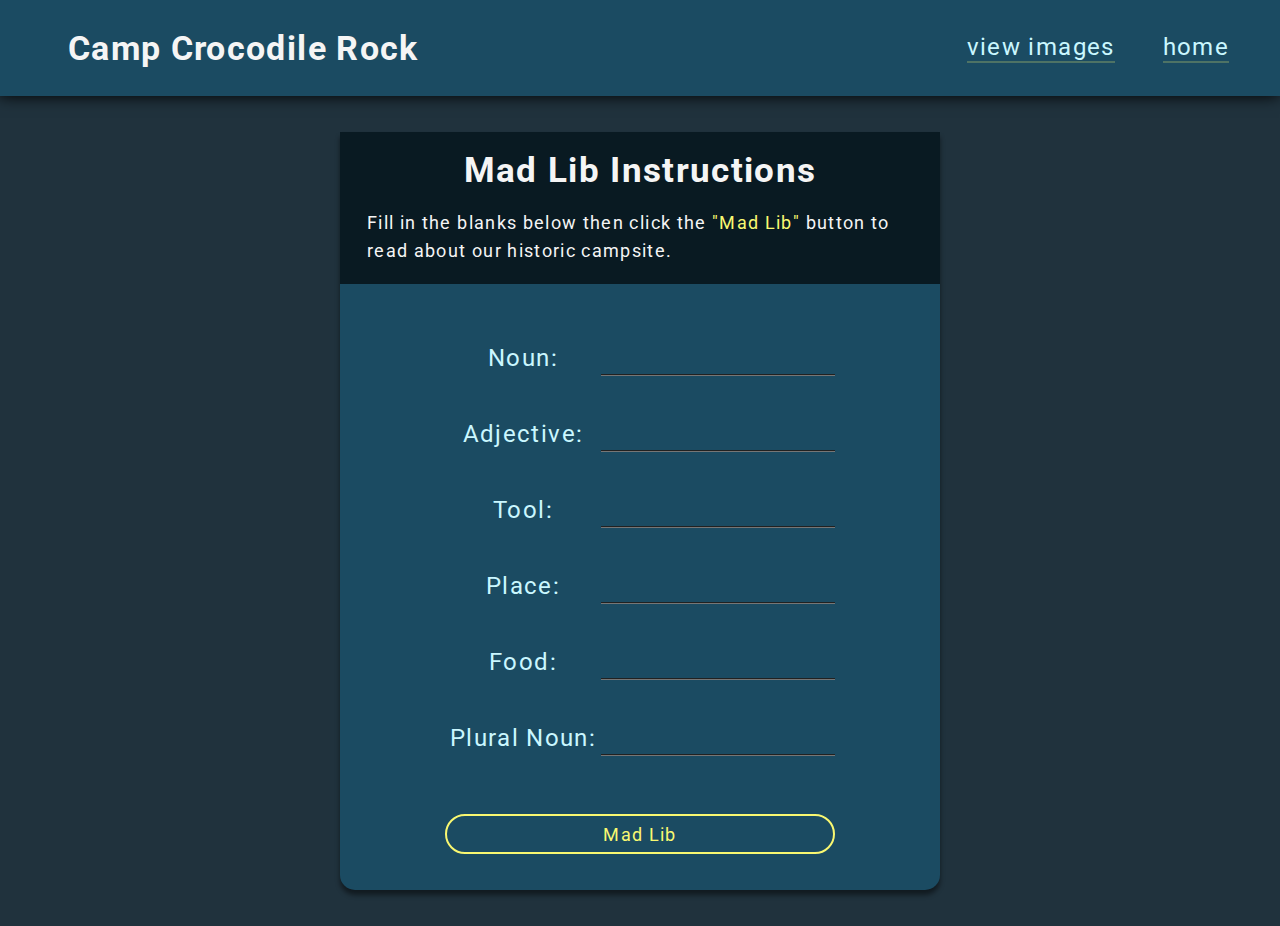
<file: pages/about.html>
<!DOCTYPE html>
<html lang="en">
    <head>
        <meta charset="UTF-8" />
        <meta http-equiv="X-UA-Compatible" content="IE=edge" />
        <meta name="viewport" content="width=device-width, initial-scale=1.0" />
        <link
            href="https://fonts.googleapis.com/css2?family=Roboto:wght@400;700&display=swap"
            rel="stylesheet"
        />
        <link rel="preconnect" href="https://fonts.gstatic.com" />
        <link rel="stylesheet" href="../styles.css" />
        <link
            rel="stylesheet"
            href="https://use.fontawesome.com/releases/v5.0.7/css/all.css"
        />

        <title>about</title>
    </head>
    <body>
        <!-- <header>
            <div class="header-wrap">
                <h1><span class="red">Camp</span> Crocodile Rock</h1>
                <ul class="index-header">
                    <li class="link-underline">
                        <a href="../index.html">home</a>
                    </li>
                    <li><a href="#"></a></li>
                </ul>
            </div>
        </header> -->

        <div class="container">
            <nav>
                <h1 class="nav__title">Camp Crocodile Rock</h1>
                <button class="hamburger" id="hamburger">
                    <i class="fas fa-bars"></i>
                </button>
                <ul class="nav__ul" id="nav__ul">
                    <li class="link-underline view-images">
                        <a class="yellow" href="gallery.html">view images</a>
                    </li>
                    <li class="link-underline">
                        <a class="home" href="../index.html">home</a>
                    </li>
                </ul>
            </nav>
        </div>

        <div id="darken"></div>
        <div class="madlib-container">
            <div class="madlib-wrapper">
                <h2 class="madlib__h2 madlib__h2--bg">Mad Lib Instructions</h2>
                <p class="madlib__instructions">
                    Fill in the blanks below then click the<span>
                        "Mad Lib"</span
                    >
                    button to read about our historic campsite.
                </p>
                <!-- <p class="madlib__instructions madlib__tip">
                    <em>tip: try to think of some silly words</em>
                </p> -->
                <div class="line-break"></div>
                <div class="center">
                    <ul class="madlib__input-items">
                        <li class="madlib__item">
                            <p class="madlib__p">Noun:</p>
                            <input
                                type="text"
                                class="madlib__input"
                                id="noun"
                            />
                        </li>
                        <li class="madlib__item">
                            <p class="madlib__p">Adjective:</p>
                            <input
                                type="text"
                                class="madlib__input"
                                id="adjective"
                            />
                        </li>
                        <li class="madlib__item">
                            <p class="madlib__p">Tool:</p>
                            <input
                                type="text"
                                class="madlib__input"
                                id="tool"
                            />
                        </li>
                        <li class="madlib__item">
                            <p class="madlib__p">Place:</p>
                            <input
                                type="text"
                                class="madlib__input"
                                id="place"
                            />
                        </li>

                        <li class="madlib__item">
                            <p class="madlib__p">Food:</p>
                            <input
                                type="text"
                                class="madlib__input"
                                id="food"
                            />
                        </li>
                        <li class="madlib__item madlib__p">
                            <p class="plural-noun">Plural Noun:</p>
                            <input
                                type="text"
                                class="madlib__input plural-noun-input"
                                id="plural-noun"
                            />
                        </li>
                    </ul>
                    <a
                        class="madlib__button"
                        id="madlib__button"
                        href="#results-wrap"
                        >Mad Lib</a
                    >
                </div>
            </div>
        </div>

        <div class="madlib-results-wrap" id="results-wrap">
            <div class="madlib-results__content" id="results-content">
                <h2 id="madlib__h2" class="madlib__h2 madlib__h2--color">
                    About us:
                </h2>
                <p class="madlib__result" id="madlib__result"></p>
                <a href="../index.html" class="return-link" id="return-link"
                    >return home</a
                >
                <a href="#!" class="close-inside corner"></a>
            </div>
        </div>
        <!-- <section class="position">
            <div class="error-wrap">
                <h1>under construction</h1>
                <a href="../index.html" class="return">return</a>
            </div>
        </section> -->
        <script src="../script.js"></script>
        <script src="../navbar.js"></script>
    </body>
</html>
</file>
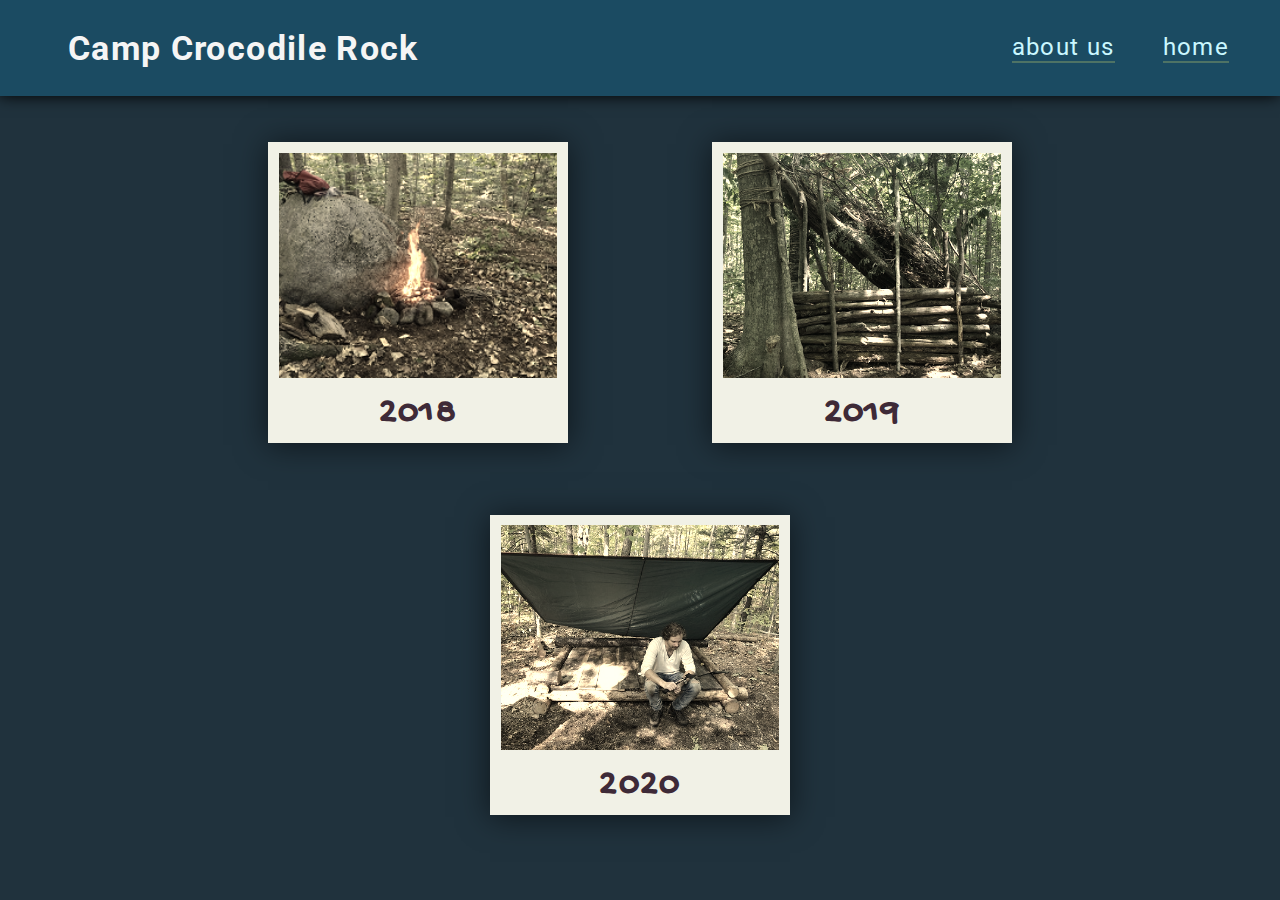
<file: pages/gallery.html>
<!DOCTYPE html>
<html lang="en">
    <head>
        <meta charset="UTF-8" />
        <meta http-equiv="X-UA-Compatible" content="IE=edge" />
        <meta name="viewport" content="width=device-width, initial-scale=1.0" />
        <link rel="stylesheet" href="../styles.css" />
        <link
            href="https://fonts.googleapis.com/css2?family=Roboto:wght@400;700&display=swap"
            rel="stylesheet"
        />
        <link rel="preconnect" href="https://fonts.gstatic.com" />
        <link
            href="https://fonts.googleapis.com/css2?family=Gochi+Hand&display=swap"
            rel="stylesheet"
        />
        <link
            rel="stylesheet"
            href="https://use.fontawesome.com/releases/v5.0.7/css/all.css"
        />
        <title>Gallery</title>
    </head>
    <body class="gallery-body">
        <!-- <header>
            <div class="header-wrap">
                <h1><span class="red">Camp</span> Crocodile Rock</h1>
                <ul class="index-header">
                    
                    <li><a href="#"></a></li>
                </ul>
            </div>
        </header> -->
        <div class="container">
            <nav>
                <h1 class="nav__title">
                    <span class="red">Camp</span> Crocodile Rock
                </h1>
                <button class="hamburger" id="hamburger">
                    <i class="fas fa-bars"></i>
                </button>
                <ul class="nav__ul" id="nav__ul">
                    <li class="link-underline about">
                        <a class="yellow" href="about.html">about us</a>
                    </li>
                    <li class="link-underline">
                        <a class="home" href="../index.html">home</a>
                    </li>
                </ul>
            </nav>
        </div>

        <div id="darken"></div>
        <section id="gallery">
            <!-- <img class="gallery-img" src="../images/woodtable.jpg" /> -->

            <div class="card-wrapper">
                <a href="2018.html" class="link-wrap">
                    <div class="card card--2018" id="card">
                        <img
                            src="../images/2018/thumb/thumb_2_2018.png"
                            alt="fire"
                            class="card-img"
                        />
                        <div class="description-split">
                            <p class="year">2018</p>
                            <h3>Click for gallery</h3>
                        </div>
                    </div>
                </a>

                <a href="2019.html" class="link-wrap">
                    <div class="card card--2019">
                        <img
                            src="../images/2019/thumbnails/thumb1.png"
                            class="card-img"
                        />
                        <div class="description-split">
                            <p class="year">2019</p>
                            <h3>Click for gallery</h3>
                        </div>
                    </div>
                </a>

                <a href="2020_gallery.html" class="link-wrap">
                    <div class="card card--2020">
                        <img
                            src="../images/2020/thumb/thumb_8_2020.jpg"
                            class="card-img"
                        />
                        <div class="description-split">
                            <p class="year">2020</p>
                            <h3>Click for gallery</h3>
                        </div>
                    </div>
                </a>
            </div>
        </section>
        <script src="../navbar.js"></script>
    </body>
</html>
</file>
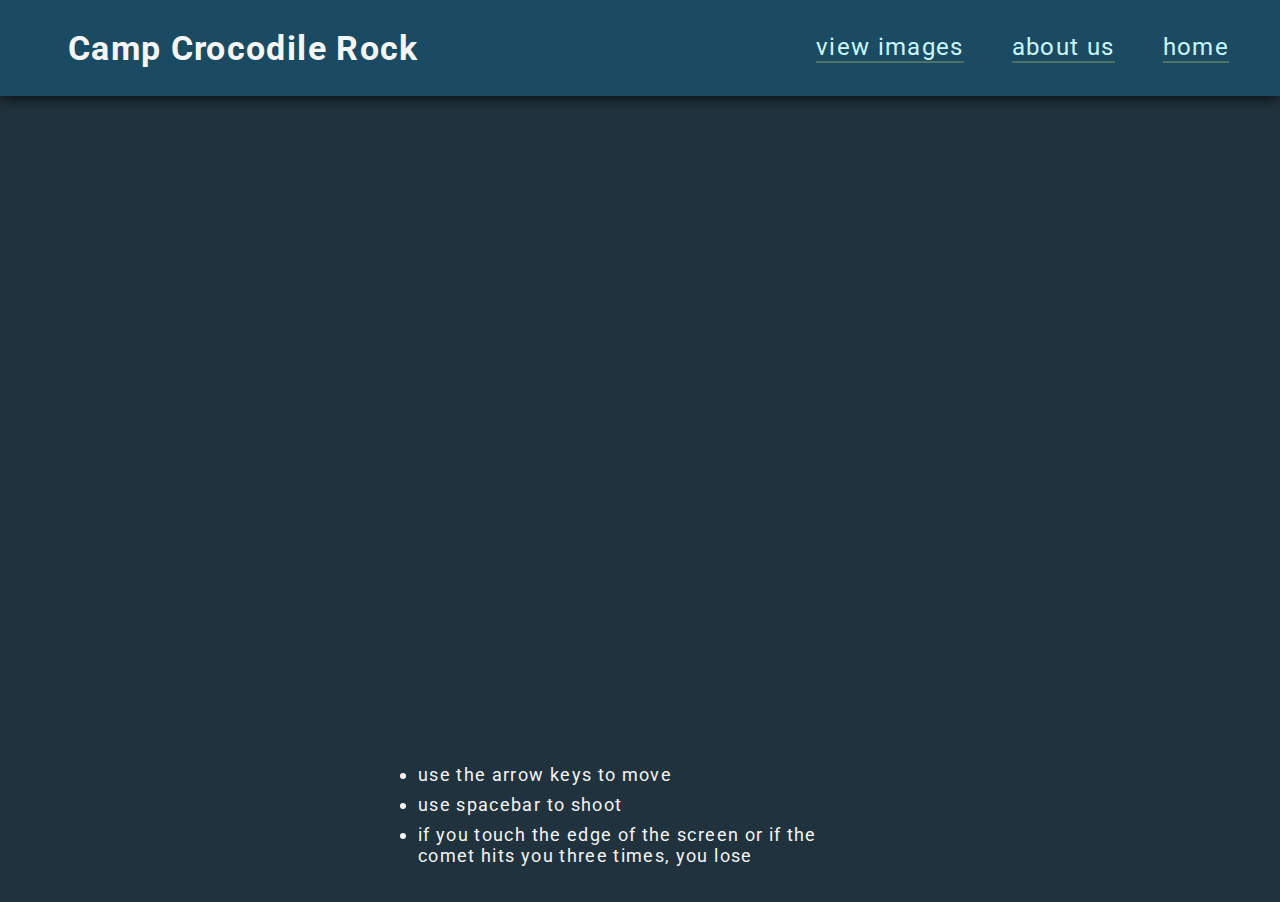
<file: pages/game.html>
<!DOCTYPE html>
<html lang="en">
    <head>
        <meta charset="UTF-8" />
        <meta http-equiv="X-UA-Compatible" content="IE=edge" />
        <meta name="viewport" content="width=device-width, initial-scale=1.0" />
        <link rel="stylesheet" href="../styles.css" />
        <link
            href="https://fonts.googleapis.com/css2?family=Roboto:wght@400;700&display=swap"
            rel="stylesheet"
        />
        <link rel="preconnect" href="https://fonts.gstatic.com" />
        <link
            href="https://fonts.googleapis.com/css2?family=Gochi+Hand&display=swap"
            rel="stylesheet"
        />
        <link
            rel="stylesheet"
            href="https://use.fontawesome.com/releases/v5.0.7/css/all.css"
        />
        <title>Document</title>
    </head>
    <body>
        <!-- <header>
            <div class="header-wrap">
                <h1><span class="red">Camp</span> Crocodile Rock</h1>
                <ul class="index-header">
                    <li class="link-underline">
                        <a href="../index.html">home</a>
                    </li>
                    <li><a href="#"></a></li>
                </ul>
            </div>
        </header> -->

        <div class="container">
            <nav>
                <h1 class="nav__title">Camp Crocodile Rock</h1>
                <button class="hamburger" id="hamburger">
                    <i class="fas fa-bars"></i>
                </button>
                <ul class="nav__ul" id="nav__ul">
                    <li class="link-underline view-images">
                        <a class="yellow" href="gallery.html">view images</a>
                    </li>
                    <li class="link-underline about">
                        <a class="home" href="about.html">about us</a>
                    </li>
                    <li class="link-underline">
                        <a class="red" href="../index.html">home</a>
                    </li>
                </ul>
            </nav>
        </div>
        <div id="darken"></div>
        <div class="game-container">
            <div class="game-wrap">
                <iframe
                    src="https://scratch.mit.edu/projects/512005842/embed"
                    allowtransparency="true"
                    width="750"
                    height="610"
                    frameborder="0"
                    scrolling="no"
                    allowfullscreen
                ></iframe>
                <ul class="game__ul">
                    <li class="game__li">use the arrow keys to move</li>
                    <li class="game__li">use spacebar to shoot</li>
                    <li class="game__li">
                        if you touch the edge of the screen or if the comet hits
                        you three times, you lose
                    </li>
                </ul>
            </div>
        </div>
        <script src="../navbar.js"></script>
    </body>
</html>
</file>
<file: styles.css>
:root {
    --clr-bg: #20323d;
    --clr-header-and-cards: #1b4b62;
    --clr-titles: #95afc1;
    --clr-titles-seconday: #f1f1e6;
    --clr-links: #f9f871;
    --clr-light-sky-blue: lightskyblue;
    --clr-dark-red: #3e2a37;
    --clr-highlight: #caf7ff;
}

html {
    box-sizing: border-box;
    font-size: 62.5%;
    width: 100%;
    height: 100vh;
}

*,
*::after,
*::before {
    box-sizing: inherit;
    scroll-behavior: smooth;
}

h1,
h2,
h3 {
    margin: 0;
    padding: 0;
}

body {
    height: 100%;
    width: 100%;
    margin: 0;
    padding: 0;
    font-family: "Roboto", sans-serif;
    font-size: 1.8rem;
    /* line-height:1.6; */
    letter-spacing: 0.075em;
    color: whitesmoke;
    background: var(--clr-bg);
}

/* ------------------------------------
            1. HEADER
                a. link styles
            
            2. LANDING PAGE
                a.SLIDESHOW ANIMATION 
            
            3. CARDS
            
            4. PORTFOLIO
                a.GRID AND PREVIEW IMAGES
                b.LIGHTBOX IMAGES / CONTENT 

            5. MADLIB
                            
            6. MEDIA QUERIES
                a.SPECIFIC SIZE MEDIA QUERIES
        -------------------------------------- */

/*=
                                               1. HEADER 
                                              ============*/

.container {
    background: var(--clr-header-and-cards);
    box-shadow: -1px 0px 15px black;
}

.nav__title {
    padding-left: 2em;
    /* width: 450px; */
    font-size: 3.4rem;
}

nav {
    display: flex;
    flex-wrap: wrap;
    align-items: center;
    justify-content: space-between;
}

.nav__ul {
    list-style-type: none;
    display: flex;
    align-items: center;
    justify-content: center;
    padding-right: 1em;
    margin: 0.5em;
}

.nav__ul a {
    text-decoration: none;
    display: inline-block;
    /* padding: 0.5em 1.5em; */
    font-size: 2.4rem;
    margin: 1em;
}

.add-gallery {
    display: none;
}

.hamburger {
    background: transparent;
    border: none;
    font-size: 3rem;
    cursor: pointer;
    display: none;
    color: white;
}

.hamburger:focus {
    outline: none;
}

/* this class gets toggled when hamburger is clicked to darken the rest of the page */
.darken {
    background: rgba(0, 0, 0, 0.65);
    position: fixed;
    top: 0;
    left: 0;
    right: 0;
    bottom: 0;
    z-index: 2;
    animation: fadeIn 0.5s;
    height: 100%;
    width: 100%;
}

.rotate {
    transform: rotate(90deg);
    animation: rotate 0.6s, colorFade 0.6s;
    color: var(--clr-links);
}

.reverse {
    animation: rotateBack 0.6s, colorFadeBack 0.6s;
}

@keyframes colorFade {
    from {
        color: white;
    }
    to {
        color: var(--clr-links);
    }
}

@keyframes colorFadeBack {
    from {
        color: var(--clr-links);
    }
    to {
        color: white;
    }
}

/* .red {
    color: rgb(184, 30, 30);
    padding-right: 0.2em;
    display: inline-block;
}

header {
    display: flex;
    flex-wrap: wrap;
    align-items: center;
    justify-content: space-around;
    box-shadow: 1px 5px 10px rgba(0, 0, 0, 0.6);
    position: relative;
    z-index: 2;

    background: var(--clr-header-and-cards);
    padding: 0.5em 0;
    min-height: 88px;
} */

/* this sets the nav link wrapper width on the main index header back to auto because there is only one link */

/* .header-wrap {
    display: flex;
    flex-wrap: wrap;
    align-items: center;
    justify-content: space-between;
    width: 75%;
}

.index-header {
    width: auto;
}

.index-header li {
    margin-left: 2em;
} */

/* header h1 {
    font-size: 4rem;
    text-shadow: 0 1px 5px rgba(0, 0, 0, 0.705);
    color: var(--clr-highlight);
    
}

header ul {
    display: flex;
    list-style: none;
    width: 100%;

    max-width: 450px;
    justify-content: space-between;
    align-items: center;
    padding: 0;
} */

/* *
                                a. link styles
                                ***************** */

/* li a {
    color: var(--clr-links);
    font-weight: 700;
    font-size: 2.5rem;
    margin: 0;
    padding: 0;
    text-decoration: none;
}


*/

a {
    text-decoration: none;
    color: var(--clr-highlight);
    margin: 0;
    padding: 0;
}

a:hover {
    color: var(--clr-links);
}

.link-underline a {
    border-bottom: 2px solid #f9f9713b;
}

.madlib__button:hover {
    color: snow;
}
/* .link-underline:hover {
    border-bottom: rgb(255, 166, 0, 0.25) 2px solid;
}

 */

/* .red {
    color: red;
}

.yellow {
    color: var(--clr-links);
}

.home {
    color: lightskyblue;
} */

/* .home:hover {
    color: var(--clr-titles-seconday);
} */

.title-2018 {
    text-align: center;
    padding: 1em 1em 0 1em;
    font-size: 2.4rem;
}

.title-current-page {
    font-size: 4rem;
    margin: 0;
    padding: 0;
    color: rgb(184, 30, 30);
}

/* .game {
    color: red;
} */

/*=
                                                    2. LANDING PAGE 
                                                    ================*/

/* this makes it so the landing page screen doesnt scroll at all */
/* .landing-page {
height:90%;
width:100%;

} */

/* this makes the slide-show images take up the full screen */
.landing-page img {
    width: 100%;
    height: 100%;
    object-fit: cover;
}

.cb-slideshow,
.cb-slideshow::after {
    position: fixed;
    width: 100%;
    height: 100%;
    /* top: -8px; */
    top: 0;
    left: 0px;
    z-index: 0;
    content: "";
    /* background: linear-gradient(
        rgba(0,0,0,.25),
        rgba(0,0,0,.25)
    ),
    url(/images/croc.JPG); */
    background-color: black;
    filter: grayscale(75%);

    background-size: cover;
    background-repeat: no-repeat;
    background-attachment: fixed;
    background-position: center center;
    z-index: -1;
}

.cb-slideshow li {
    list-style: none;
}

.cb-slideshow li span {
    width: 100%;
    height: 100%;
    position: absolute;
    top: -8px;
    left: 0px;
    color: transparent;
    background-size: cover;
    background-position: 50% 50%;
    background-repeat: none;
    opacity: 0;
    z-index: 0;

    animation: imageAnimation 36s linear infinite;
    display: flex;
    justify-content: center;
}

/*-
                                             a.SLIDESHOW ANIMATION 
                                            -----------------------*/

.cb-slideshow li:nth-child(1) span {
    animation-delay: 0s;
}
.cb-slideshow li:nth-child(2) span {
    animation-delay: 6s;
}

.cb-slideshow li:nth-child(3) span {
    animation-delay: 12s;
}
.cb-slideshow li:nth-child(4) span {
    animation-delay: 18s;
}
.cb-slideshow li:nth-child(5) span {
    animation-delay: 24s;
}
.cb-slideshow li:nth-child(6) span {
    animation-delay: 30s;
}

/* .cb-slideshow li:nth-child(7) span { 
    
    animation-delay: 36s; 
}

.cb-slideshow li:nth-child(8) span { 
    
    animation-delay: 42s; 
} */

@keyframes imageAnimation {
    0% {
        opacity: 0;
        animation-timing-function: ease-in;
    }
    8% {
        opacity: 1;
        transform: scale(1.05);
    }
    17% {
        opacity: 1;
    }
    25% {
        opacity: 0;
        transform: scale(1.15);
        animation-timing-function: ease-out;
    }
    100% {
        opacity: 0;
    }
}

/* @keyframes imageAnimation { 
    0% { opacity: 0; animation-timing-function: ease-in; }
    8% { opacity: 1; animation-timing-function: ease-out; }
    17% { opacity: 1 }
    25% { opacity: 0 }
    100% { opacity: 0 }
} */

/*=
                                                        3. CARDS 
                                                      ==============*/

/* this is the section that wraps .card-wrapper */
#gallery {
    /* min-height:100%; */
    width: 100%;
    height: 85%;
    display: flex;
    flex-direction: column;
    justify-content: center;
    align-items: center;
    /* background:#00C9A9; */
    position: relative;
}

/* .gallery-img {
    width:100%;
    height:100%;
    object-fit: cover;
    position:fixed;
    top:0;
    left:0;
    bottom:0;
    right:0;
    content: "";
    filter: opacity(.45);
   
    
} */

/* .gallery-body {
    position: relative;
    top: 0;
    left: 0;
    bottom: 0;
    left: 0;
    background: linear-gradient(rgba(0, 0, 0, 0.65), rgba(15, 15, 15, 0.65)),
        url(images/woodtable.jpg), rgb(22, 22, 22);

    background-attachment: fixed;
    background-size: cover;
    background-repeat: no-repeat;
    height: 100%;
    width: 100%;
} */

/* this wraps all the card divs */
.card-wrapper {
    display: flex;
    width: 75%;
    justify-content: space-evenly;
    flex-wrap: wrap;
}

/* this controls the size of the image / cards */
.card-img {
    object-fit: cover;
    object-position: center;
    filter: sepia(70%);
    width: 100%;
    height: 300px;
}

.card {
    margin: 0.5em;
    background: var(--clr-titles-seconday);
    color: #fff6f3;
    padding: 0.6em;
    display: flex;
    flex-direction: column;
    align-items: center;
    box-shadow: 0 2px 30px rgba(0, 0, 0, 0.582);
    position: relative;
    z-index: 1;
    /* this makes the card turning smoother because it gives the transform a time duration */
    transition: transform 0.3s;
    width: 300px;
    margin: 2em;
}

.card:hover {
    box-shadow: 0 25px 20px 10px rgba(0, 0, 0, 0.4);
    filter: sepia(5%);
    transition: ease-out 0.25s;
}

/* .card-img:hover {
    filter:sepia(5%);
    transition:ease-out .25s;

} */

/* this is a wrapper for the two divs display the date and click here for gallery */
.description-split {
    display: flex;
    align-items: center;
    justify-content: space-around;
    text-align: center;
    width: 100%;
    margin-top: 1em;
    position: relative;
}

.description-split h3 {
    font-size: 2rem;
    font-weight: 700;
    color: var(--clr-dark-red);
    font-family: "Gochi Hand", sans-serif;
    letter-spacing: 1px;
    display: none;
}

/* this is the styling for the date on the cards */
.year {
    font-size: 3.6rem;
    margin: 0 0 0 0;
    max-width: 5ch;
    align-self: flex-start;
    font-weight: bold;
    color: var(--clr-dark-red);
    /* text-shadow: 0 0 2px black; */
    padding-bottom: 0.2em;
    line-height: 1;
    font-family: "Gochi Hand", sans-serif;
    padding: 0;
}

.card--2019:hover {
    transform: translateY(-15px);
}

.card--2018:hover {
    transform: rotate(-5deg);
}

.card--2020:hover {
    transform: rotate(5deg);
}

/* this is controlling the scale animation duration when hovering over the cards */
.link-wrap {
    transition: transform 0.35s;
}
/* this makes the cards grow when hovered over. */
.link-wrap:hover {
    transform: scale(1.1);
}

.card--2018 {
    animation: transitionIn 1s;
}

.card--2020 {
    animation: transitionInRight 1s;
}

.card--2019 {
    animation: transitionInTop 1s;
}

@keyframes transitionIn {
    from {
        opacity: 0.25;
        transform: translatex(-300px);
    }

    to {
        opacity: 1;
        transform: translateY(0);
    }
}

@keyframes transitionInRight {
    from {
        opacity: 0.25;
        transform: translatex(300px);
    }

    to {
        opacity: 1;
        transform: translateY(0);
    }
}

@keyframes transitionInTop {
    from {
        opacity: 0.25;
        transform: translateY(-300px);
    }

    to {
        opacity: 1;
        transform: translateY(0);
    }
}

.card-wrapper {
    transition-timing-function: ease-out;
}

@keyframes shortTransitionIn {
    from {
        opacity: 0.25;
        transform: translateY(-20px);
    }

    to {
        opacity: 1;
        transform: translateY(0);
    }
}

@keyframes shortTransitionOut {
    from {
        opacity: 1;
        transform: translateY(0px);
    }

    to {
        opacity: 0.25;
        transform: translateY(-20px);
    }
}

@keyframes rotate {
    from {
        transform: rotate(0);
    }

    to {
        transform: rotate(90deg);
    }
}

@keyframes rotateBack {
    from {
        transform: rotate(90deg);
    }

    to {
        transform: rotate(0deg);
    }
}

/*=
                                                            4. PORTFOLIO 
                                                            ============*/

/*-
                            4a. GRID AND PREVIEW IMAGES 
                            ---------------------------*/

/* this is the styling for when you hover over the thumbnails and it dims and text apears */

/* .img-2018 {
    opacity:1;
    backface-visibility: hidden;
} */

.middle {
    transition: 0.5s ease;
    opacity: 0;
    position: relative;
    text-align: center;
}

.text {
    /* background-color:brown; */
    color: rgb(214, 54, 54);
    font-weight: bold;
    font-size: 2rem;
    padding: 0.5em 0.5em;
    position: absolute;
    bottom: 80px;
    left: 50px;
}

.portfolio__item:hover .img-2018 {
    opacity: 0.25;
}

.portfolio__item:hover .img-2019 {
    opacity: 0.25;
}

.portfolio__item:hover .img-2020 {
    opacity: 0.25;
}

.portfolio__item:hover .middle {
    opacity: 1;
}

/* this is a div wrapping the portfolio item img */
.portfolio__item {
    box-shadow: 0 5px 10px rgba(0, 0, 0, 0.445);
}

/* this class is for the anchor tag wrapping each preview img */
.button {
    color: white;
    background: black;
}

/* this is the grid used by 2018 / 2020 */
.portfolio {
    display: grid;
    margin: auto;
    place-items: center;
    grid-template-columns: repeat(3, 1fr);

    gap: 2em;
    padding: 5em 2em 2em 2em;
    max-width: 1000px;
    /* width:100%; */
    /* height:90vh; */
    line-height: initial;
    font-size: initial;
    /* outline:solid red 3px; */
}

/* this is the grid for 2019 */
/* .portfolio-2019 {
    display:grid;
    margin: auto;
    place-items: center;
    grid-template-columns:repeat(3, 1fr);
    grid-template-rows: repeat(2, 1fr);
    gap:2em;
    padding:5em 2em 0 2em;
    line-height:initial;
    font-size: initial;
    width:100%;
    max-width:1000px; 
    
} */

/* this controls the size of the portfolio thumbnails */
.portfolio img {
    min-width: 275px;
    max-height: 200px;
    object-fit: cover;
    max-width: 100%;
    display: block;
}

/* 
.portfolio-2019 img {
    max-width:100%;
    min-width:275px;
    height:200px;
    object-fit: cover;
    object-position: center;
    display:block;
 } */

/* -
                                         4b. LIGHTBOX IMAGES / CONTENT
                                        ------------------------------ */

.portfolio-lightbox {
    position: fixed;
    top: 0;
    left: 0;
    width: 100vw;
    height: 100vh;
    background: rgba(0, 0, 0, 0.75);
    display: none;
    align-items: center;
    justify-content: center;
    z-index: 999;
}

.portfolio-lightbox__content {
    position: relative;
    max-width: 650px;
}

.portfolio-lightbox__content img {
    max-width: 100%;
    display: block;
    /* max-height:1000px; */

    object-fit: cover;
    object-position: center;
    /* padding:.3em; */
    background: rgb(10, 43, 73);
    border: solid rgb(219, 219, 219) 3px;
    position: relative;
}
/* this makes the lightbox image appear when the thumbnail anchor is clicked */
.portfolio-lightbox:target {
    display: flex;
}

/* this makes the images not taken in portrait mode to be larger. same div as .portfolio-lightbox__content */
.img-enlarger {
    position: relative;
    margin: 2em;
    max-width: 1100px;
}

/* this is the close button on the lightbox images */
.close {
    position: absolute;
    width: 2em;
    height: 2em;
    background: rgb(255, 81, 0);
    border: solid rgb(219, 219, 219) 3px;
    right: -1em;
    top: -1em;
    border-radius: 50%;
    text-decoration: none;
    display: flex;
    justify-content: center;
    align-items: center;
    z-index: 6;
}

.close::after {
    content: "X";
    color: rgba(17, 17, 17, 0.75);
    font-weight: bold;
}

/* close button for mmadlib */
.close-inside {
    position: absolute;
    width: 2em;
    height: 2em;
    background: rgb(255, 81, 0);
    border: solid rgb(219, 219, 219) 2px;
    right: 0em;
    top: 0em;

    text-decoration: none;
    display: flex;
    justify-content: center;
    align-items: center;
    z-index: 6;
}

.close-inside::after {
    content: "X";
    color: rgba(17, 17, 17, 0.75);
    font-weight: bold;
}
/*=
                                                          5. MADLIB
                                                         =============*/

input {
    border-top-style: hidden;
    border-right-style: hidden;
    border-left-style: hidden;
    border-bottom-style: groove;
    background-color: rgba(238, 238, 238, 0);
    color: var(--clr-links);
    font-size: 2rem;
    letter-spacing: 0.1em;
    height: 35px;
    width: 100%;
}

input:focus {
    outline: none;
}

/* .madlib__item:nth-child(1) {
    margin: 0;
} */

.madlib__instructions span {
    color: var(--clr-links);
}

.madlib__instructions {
    padding: 1em 1.5em;
    margin: 0;
    background: rgba(0, 0, 0, 0.65);
    line-height: 1.6;
}

.madlib__item {
    /* margin: 1.2em 0 0 0; */
    padding: 0;
    list-style-type: none;
    color: var(--clr-highlight);
    display: flex;
    justify-content: space-evenly;
    align-items: center;
}

.madlib__input {
    margin: 0.2em 0;
    font-size: 2.4rem;
}

.madlib__input-items {
    width: 100%;
    padding: 0;
    /* text-align: center; */
}

.madlib__item p {
    min-width: 40%;
    font-size: 2.4rem;
    text-align: center;
}

.madlib-results-wrap {
    display: none;
    width: 100%;
    height: 100%;
    justify-content: center;
    align-items: center;
    position: fixed;
    top: 0;
    left: 0;
    bottom: 0;
    right: 0;
    z-index: 999;
    background: rgba(5, 23, 49, 0.788);
    animation: fadeIn 0.75s;
}

.madlib-results__content {
    position: relative;
    z-index: 999;
    max-width: 70ch;
    background: rgb(24, 24, 24);
    padding: 2.5em;
    line-height: 1.6;
    box-shadow: 0 5px 25px black;
    margin: 1.5em;
}

.madlib-results-wrap:target {
    display: flex;
}

.madlib-container {
    /* height: 90vh; */
    display: flex;
    align-items: center;
    justify-content: center;
    /* outline: solid red 3px; */
    animation: transitionIn 0.75s;
    /* position: relative;
    top: 50px; */
}

.madlib-wrapper {
    display: flex;
    flex-direction: column;
    /* border: solid 3px rgba(255, 0, 0, 0.295); */
    padding: 0;
    border-radius: 0 0 15px 15px;
    background: var(--clr-header-and-cards);
    margin: 2em;
    max-width: 600px;
    min-width: 350px;
    display: flex;
    justify-content: center;
    align-items: center;
    box-shadow: 0 5px 5px rgba(0, 0, 0, 0.473);
}

.madlib__button {
    color: var(--clr-links);
    border: solid 2px var(--clr-links);
    width: 100%;
    height: 40px;
    text-align: center;
    border-radius: 999px;
    display: flex;
    justify-content: center;
    align-items: center;
    margin: 0 auto;
    margin-top: 20px;
}

.madlib__button:hover {
    background: rgba(207, 187, 0, 0.644);
}

/* .line-break {
    height: 2.5px;
    width: 100%;
    margin: 0 auto;
    background: var(--clr-highlight);
} */

.madlib__h2--color {
    color: var(--clr-links);
}

.madlib__h2--bg {
    background: rgba(0, 0, 0, 0.65);
    padding: 0.5em 0 0 0;
    font-size: 3.5rem;
    width: 100%;
    margin: 0 auto;
    text-align: center;
}

.center {
    display: flex;
    flex-direction: column;
    align-items: flex-start;
    justify-content: center;
    /* outline: solid yellow 2px; */
    position: relative;
    padding: 1em 0 2em 0;
    width: 65%;
}

.return-link {
    color: var(--clr-links);
}

.return-link.hide {
    display: none;
}

@keyframes fadeIn {
    from {
        opacity: 0;
    }
    to {
        opacity: 1;
    }
}

@media only screen and (max-width: 475px) {
    .madlib__instructions {
        font-size: 1.6rem;
    }

    .madlib__h2--bg {
        font-size: 2.4rem;
    }

    .madlib__item {
        margin: 0.2em;
    }

    .madlib__input-items {
        /* width: 40%; */
        padding: 0;
    }

    .madlib-results__content {
        position: relative;
        margin: 1em;
        padding: 1em;
    }

    .madlib__result {
        font-size: 1.6rem;
    }

    .corner {
        border-radius: initial;
        right: 25px;
        top: 600px;
        transform: scale(0.75);
        display: none;
    }

    .center {
        width: initial;
        padding: 1em;
    }

    .madlib__item p {
        width: initial;
        text-align: center;
        margin: 0.5em;
        font-size: 1.8rem;
    }

    .madlib__item {
        width: 300px;
        text-align: initial;
    }

    .madlib__input {
        margin-bottom: 0;
        font-size: 1.8rem;
    }

    .madlib__result {
        letter-spacing: 0.025em;
    }

    .madlib-results__content {
        max-width: 100vw;
        height: 100vh;
        overflow: auto;
        position: relative;
        margin: 0;
        padding: 0.75em;
        display: flex;
        flex-direction: column;
        justify-content: center;
    }

    .madlib__h2--bg {
        text-align: initial;
        padding: 1em 0 0 1em;
    }

    .madlib__button {
        margin-top: 0;
        width: 100%;
    }

    .plural-noun {
        width: 0;
    }

    .plural-noun-input {
        width: 140%;
    }

    /* this makes it so the return home link clickable area doesnt cover the full width of the container for mobile */
    .return-link {
        width: 35%;
    }
}

/*=
                                                          6. MEDIA QUERIES
                                                         ===================*/

@media only screen and (min-width: 1500px) {
    /* this is the grid for large screens */
    .portfolio {
        place-items: center;
        grid-template-columns: repeat(4, 1fr);

        max-width: 1200px;
    }
}

@media only screen and (max-width: 1396px) {
    .card-img {
        height: 225px;
    }

    .portfolio {
        display: grid;
        margin: auto;
        place-items: center;
        grid-template-columns: repeat(3, 1fr);

        gap: 2em;
        padding: 5em 2em 2em 2em;
        max-width: 1000px;
        /* width:100%; */
        /* height:90vh; */
        line-height: initial;
        font-size: initial;
        /* outline:solid red 3px; */
    }

    .game {
        display: none;
    }

    header ul {
        max-width: 350px;
    }
}

@media only screen and (max-width: 1020px) {
    header ul {
        /* this tightens the nav link wrap so the links are closer */
        width: 100%;
        max-width: 250px;
        justify-content: space-between;
        align-items: center;
        padding: 0;
        margin: 0;
    }

    header {
        min-height: 50px;
        justify-content: space-evenly;
        /* padding:.5em 0; */
        flex-direction: column;
    }

    header h1 {
        font-size: 3rem;
        padding: 0.5 0 0.5em 0;
    }

    .title-current-page {
        font-size: 3rem;
    }

    header a {
        font-size: 1.5rem;
    }

    .card-img {
        width: 100%;
        height: 175px;
        box-shadow: none;
    }

    .card {
        width: 350px;
    }

    .card--2018 {
        animation: transitionIn 1s;
    }

    .card--2020 {
        animation: transitionIn 1s;
    }

    .card--2019 {
        animation: transitionIn 1s;
    }

    #gallery {
        justify-content: space-around;
        height: auto;
        width: 100%;
    }

    .description-split h3 {
        font-size: 1.5rem;
    }

    .year {
        font-size: 2rem;
    }

    .description-split {
        margin: 0;
        padding-top: 0.2em;
        padding-bottom: 0.1em;
    }

    .card-wrapper {
        margin: 0;
        padding: 0;
        justify-content: space-evenly;
        align-items: center;
        /* outline:solid green 3px; */
        /* height:75%; */
        /* this is to make the cards stack in a single column instead of spreading with 2 on top 1 on bottom */
        width: 50%;
    }

    header ul {
        padding: 0;
        margin: 0;
    }

    .gallery__title {
        width: 50%;
        max-width: 32ch;
        text-align: center;
        margin-bottom: 4em;
        margin-top: 2em;
        font-size: 1.5rem;
        display: none;
    }

    .description-split h3 {
        display: initial;
    }

    .header-wrap {
        justify-content: space-around;
    }

    .description-split {
        padding-top: 0.5em;
    }
} /* <----media query ends */

/* this resizes the grid */
@media only screen and (max-width: 950px) {
    .portfolio,
    .portfolio-2019 {
        grid-template-columns: repeat(2, 1fr);
        grid-template-rows: repeat(2, 1fr);

        max-width: 700px;
        line-height: initial;
        font-size: initial;
    }
}

/* this is to make the hero info card return to the original position (center I think) */
/* @media only screen and (max-width:850px) {
   .hero__wrapper {
       position: initial;
   } 
} */

@media only screen and (max-width: 800px) {
    body {
        height: auto;
    }
    .container {
        position: fixed;
        width: 100%;
        top: 0;
        left: 0;
        right: 0;
        z-index: 998;
    }
    .nav__title {
        width: auto;
        padding: 1em 0 1em 1em;
        font-size: 2rem;
    }
    .nav__ul {
        display: none;
        width: 100%;
        flex-direction: column;
        padding: 0;
    }

    .nav__ul a {
        font-size: 2rem;
    }

    .add-gallery {
        display: initial;
    }

    .hamburger {
        display: block;
    }

    .show {
        display: flex;
        padding: 0 0.5em 0.5em 0.5em;
        margin: 0;
        background: var(--clr-header-and-cards);
        /* animation: shortTransitionIn 0.5s; */
    }

    #gallery {
        top: 75px;
    }

    .portfolio {
        margin-top: 2em;
    }

    .link-underline {
        width: 100%;
        text-align: center;
    }

    .link-underline a {
        padding: 0;
        margin: 0.25em;
        background: rgba(25, 25, 25, 0.26);
        width: 95%;
        padding: 0.5em 0.25em;
        border-radius: 7px;
        box-shadow: 0px 0px 0px 2px #0000003b;
    }

    .madlib-container {
        margin-top: 2.5em;
    }

    .link-underline a {
        border-bottom: none;
    }
}

/* this makes the grid a single column for small screens */
@media only screen and (max-width: 645px) {
    .portfolio {
        padding-top: 3em;
        grid-template-columns: repeat(1, 1fr);
        grid-template-rows: repeat(1, 1fr);
        max-width: 1000px;
        line-height: initial;
        font-size: initial;
    }

    .portfolio-2019 {
        padding-top: 3em;
        grid-template-columns: repeat(1, 1fr);
        grid-template-rows: repeat(1, 1fr);
    }

    .card {
        padding: 0.2em;
        margin: 0.5em;
        width: 250px;
    }

    .card-img {
        width: 100%;
        height: 125px;
    }

    .header-wrap {
        width: 100%;
    }
}

/* this makes the header smaller and tightens gap between the cards in the gallery */
@media only screen and (max-width: 600px) {
    header h1 {
        font-size: 2.5rem;
    }

    #gallery {
        justify-content: flex-start;

        padding: 1em;
        font-size: initial;
        letter-spacing: initial;

        /* height:100%;
        justify-content: flex-start; */
    }

    .card {
        margin: 0.7em 0;
    }
}

/* this is the media queries for iphone 6/7/8 */
@media only screen and (max-width: 375px) {
    .img-shrinker {
        margin: 0.5em;
    }
    .img-shrinker .close {
        transition: ease 0.3s;
        right: 0px;
        top: 0px;
        border-radius: initial;
    }

    /*this gives the view images link more room at smaller screens */
    /* .view-images,
    .about {
        padding-top: 0.5em;
    } */

    .card--2019:hover {
        transform: rotate(-2deg);
    }

    .card--2018:hover {
        transform: rotate(-2deg);
    }

    .card--2020:hover {
        transform: rotate(-2deg);
    }

    /* this gives the links on the nav bar at small screens some space */
    /* .index-header li {
        margin-left: 0em;
    } */

    /* li:nth-child(1) {
        margin-right: 1em;
    } */
}

/* this is resizing stuff for iphone 5  */
@media only screen and (max-width: 320px) {
    .card-img {
        width: 100%;
    }

    header h1 {
        font-size: 2.5rem;
    }

    /* this resizes the grid thumbnails at iphone 5 screen size */
    .portfolio img {
        min-width: 250px;
    }

    .img-shrinker .close {
        transition: ease 0.3s;
        right: 0px;
        top: 0px;
        border-radius: initial;
    }

    .card--2019:hover {
        transform: rotate(-2deg);
    }

    .card--2018:hover {
        transform: rotate(-2deg);
    }

    .card--2020:hover {
        transform: rotate(-2deg);
    }
}

/* =
                                     SPECIFIC SIZE MEDIA QUERIES
                                    ============================= */

/* this controls image size when iphone5 is in landscape */
@media only screen and (width: 568px) {
    .img-enlarger {
        width: 400px;
    }

    .close {
        transition: ease 0.3s;
        right: -3em;
        top: 7em;
    }

    .img-shrinker {
        object-fit: cover;
        width: 225px;
    }
}

/* this resizes the images and changes position of the close button iphone 6/7/8 plus */
@media only screen and (width: 414px) {
    .img-shrinker {
        width: 375px;
    }

    .img-shrinker .close {
        transition: ease 0.3s;
        right: 0px;
        top: 0px;
        border-radius: initial;
    }

    .portfolio-lightbox__content {
        position: relative;
        max-width: 650px;
        height: 550px;
    }
}

/* this makes the images fit the phone screens when turned into landscape mode */
@media only screen and (width: 667px), (width: 640px), (width: 812px) {
    .img-enlarger {
        position: relative;
        margin: 2em;
        max-width: 465px;
    }

    .close {
        transition: ease 0.3s;
        right: 0;
        top: 0;
        border-radius: initial;
        font-size: 1.5rem;
    }

    .img-shrinker {
        object-fit: cover;
        width: 250px;
    }

    .portfolio {
        padding-top: 2em;
    }
}

/* this makes the images fit the phone screens when turned into landscape mode */
@media only screen and (width: 736px), (width: 731px), (width: 823px) {
    .img-enlarger {
        position: relative;
        margin: 2em;
        max-width: 500px;
    }

    .img-shrinker {
        object-fit: cover;
        width: 250px;
    }

    .close {
        transition: ease 0.3s;
        position: absolute;
        right: 0;
        top: 0;
        border-radius: initial;
        font-size: 1.5rem;
    }

    .portfolio-lightbox__content img {
        object-fit: cover;
        width: 600px;
    }

    /* this makes the portfolios closer to the header when phones are turned to landscape */
    .portfolio-2019 {
        padding-top: 2em;
    }

    .portfolio {
        padding-top: 2em;
    }
}

/* =====
    404 
  ======*/

.position {
    width: 100%;
    height: 100%;
    display: flex;
    align-items: center;
    justify-content: center;
}

.error-wrap {
    text-align: center;
}

.return {
    color: var(--clr-links);
    text-decoration: underline;
    display: block;
    margin: 0.5em;
}

.game-container {
    width: 100%;
    height: 85%;
    display: flex;
    flex-direction: column;
    align-items: center;
    justify-content: center;
    padding-top: 3em;
}

.game-wrap {
    margin: auto;
    display: flex;
    flex-direction: column;
    align-items: center;
}

.game__ul {
    margin-top: 1em;

    max-width: 48ch;
    padding: 1em 1em 1em 1em;
    display: flex;
    flex-direction: column;
}

.game__li {
    margin-top: 0.5em;
}

/* gridTest */

.grid-container {
    margin: 2em auto;
    padding-bottom: 2em;
    width: 70%;
    display: grid;
    grid-template-columns: repeat(auto-fit, minmax(225px, 1fr));
    grid-auto-rows: 150px;
    grid-auto-flow: dense;
    grid-gap: 1em;
}

.grid-items {
    background: lightblue;
}

.grid-container img:hover {
    filter: brightness(150%);
    box-shadow: 0px 5px 25px black;
}

.grid-container img {
    width: 100%;
    height: 100%;
    object-fit: cover;
    box-shadow: 1px 1px 10px black;
    transition: 0.75s;
}

.long {
    grid-row: span 2;
}

.big {
    grid-column: span 2;
    grid-row: span 2;
}

.stretch {
    grid-column: span 2;
}

.grid-item15 {
    grid-column: 3;
    grid-row: 1 / span 2;
}

@media only screen and (max-width: 950px) {
    .grid-container {
        margin: 5em auto;
        width: 85%;
        padding-bottom: 0.5em;
        grid-template-columns: repeat(auto-fit, minmax(250px, 1fr));
        grid-auto-rows: 210px;
    }

    .big {
        grid-column: initial;
        grid-row: initial;
    }

    .grid-item15 {
        grid-column: initial;
        grid-row: initial;
    }

    .grid-container img:hover {
        filter: brightness(100%);
        box-shadow: 0px 5px 25px black;
    }
}
</file>
